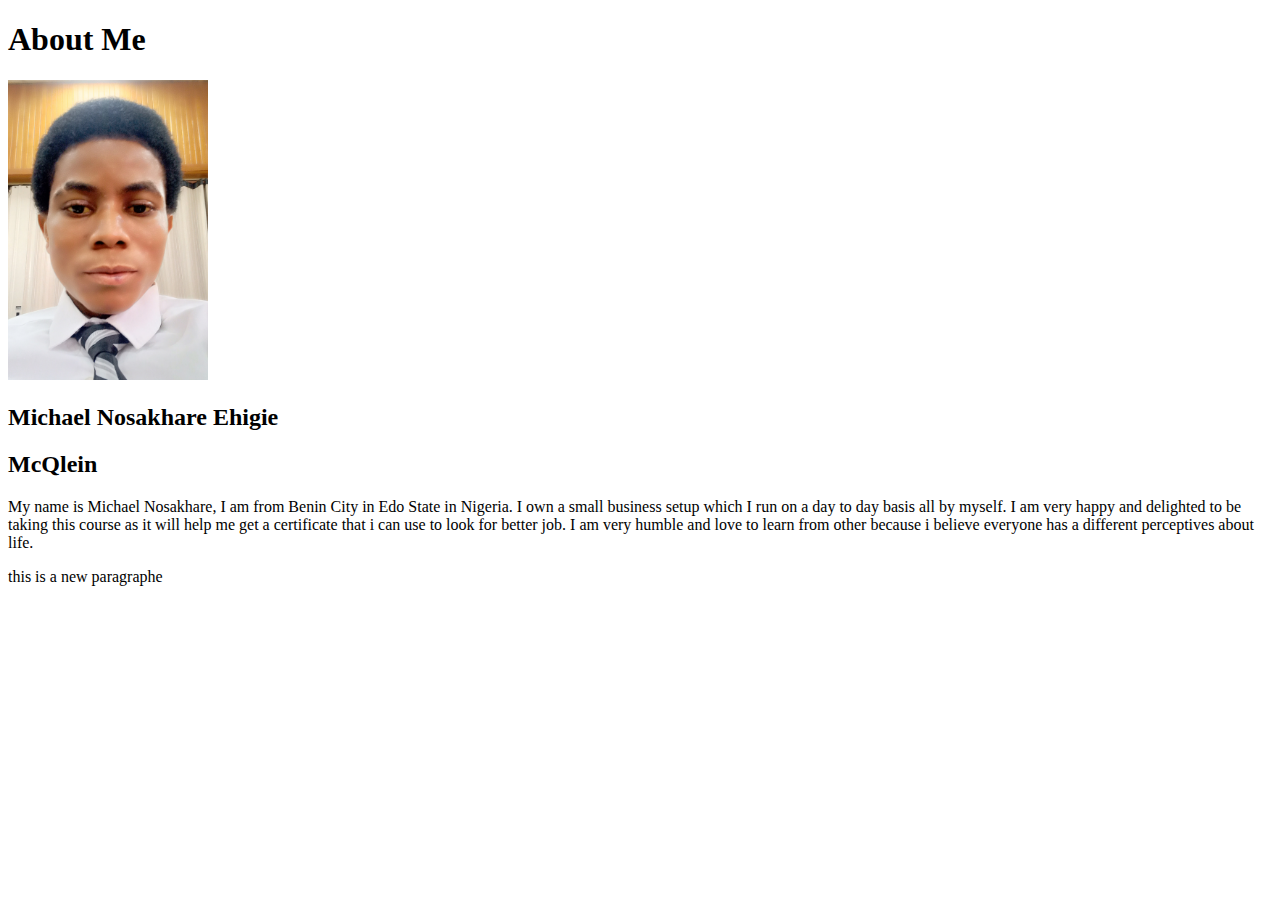
<file: aboutme/index.html>
<!DOCTYPE html>
<html lang="en">
  <head>
    <meta charset="UTF-8" />
    <meta http-equiv="X-UA-Compatible" content="IE-edge" />
    <meta name="viewport" content="width=device-width,initial-scale=1.0" />
    <title>All About Me</title>
  </head>
  <body>
    <h1>About Me</h1>
    <img
      alt="Image of me?"
      src="images\IMG_20221023_115538_316.jpg"
      width="200"
      height="300"
    />
    <h2>Michael Nosakhare Ehigie</h2>
    <h2>McQlein</h2>
    <p>
      My name is Michael Nosakhare, I am from Benin City in Edo State in
      Nigeria. I own a small business setup which I run on a day to day basis
      all by myself. I am very happy and delighted to be taking this course as
      it will help me get a certificate that i can use to look for better job. I
      am very humble and love to learn from other because i believe everyone has
      a different perceptives about life.
    </p>
    <p2> this is a new paragraphe</p2>
  </body>
</html>
</file>
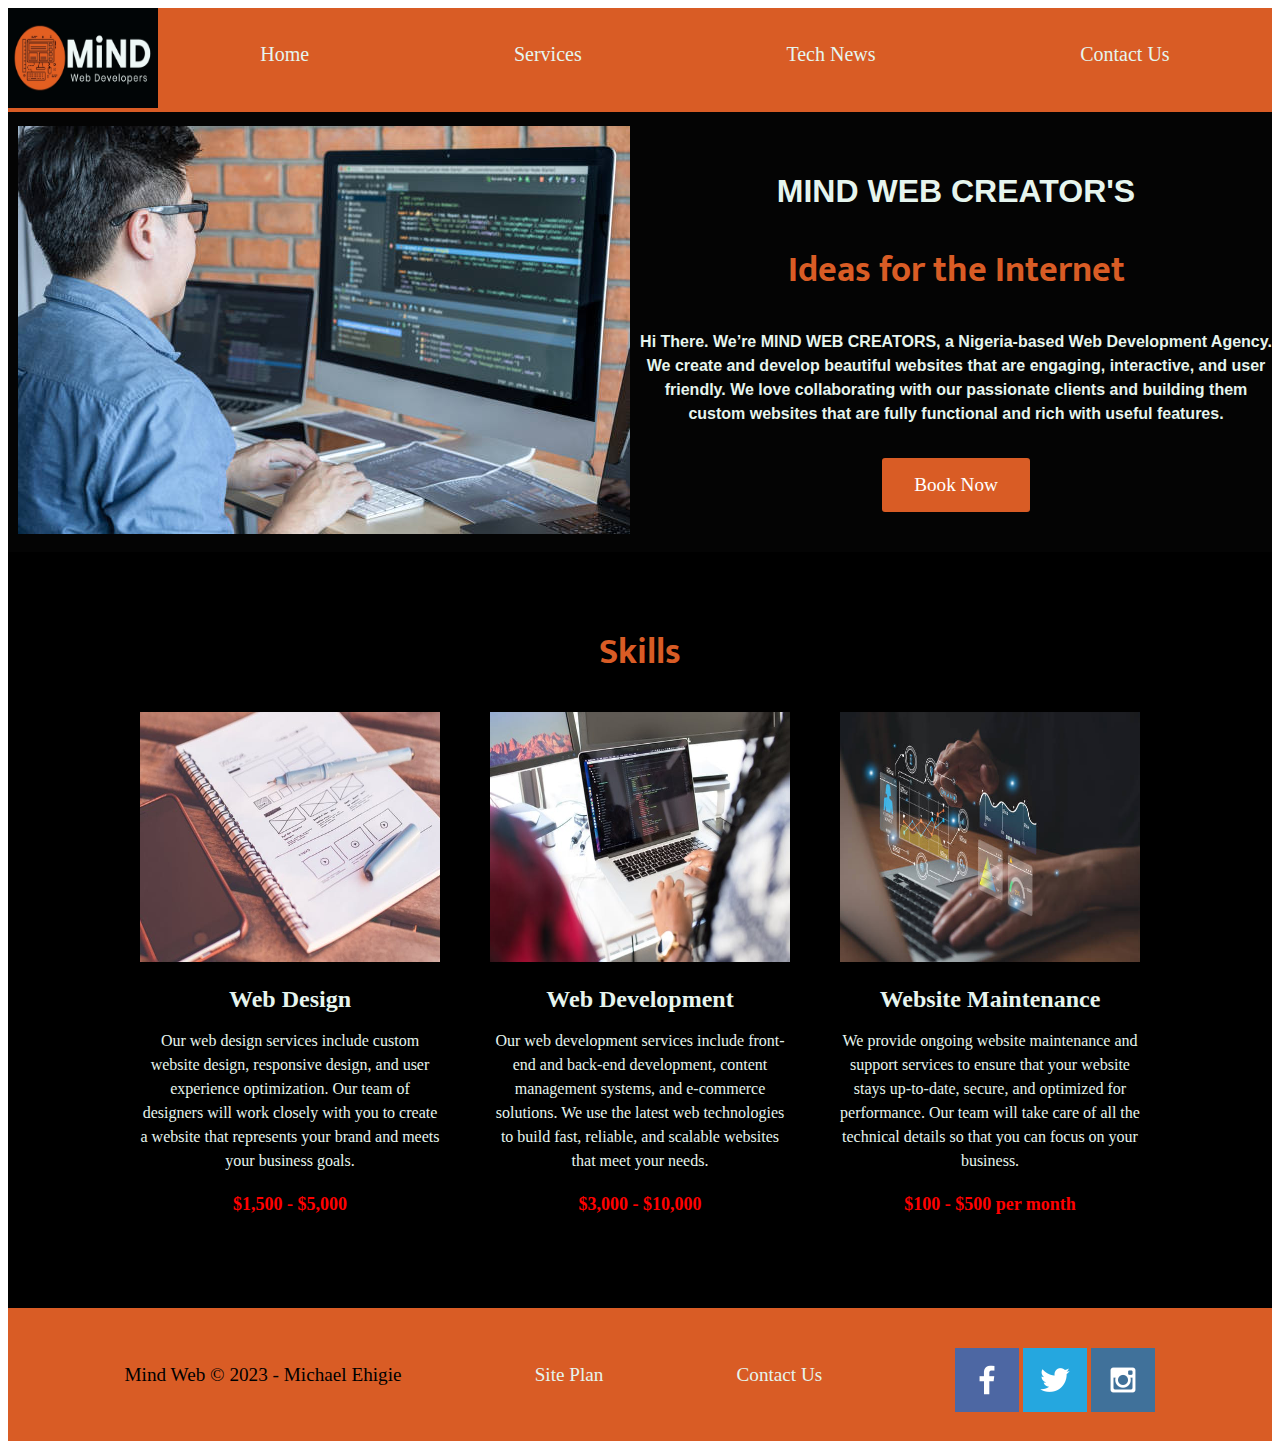
<file: mind_web_developer/index.html>
<!DOCTYPE html>
<html lang="en">
<head>
   <meta charset="UTF-8">
   <meta http-equiv="X-UA-Compatible" content="IE=edge">
   <meta name="viewport" content="width=device-width, initial-scale=1.0">
   <title>Mind Web Developer's</title>
   <link rel="stylesheet" href="styles/styles.css">
</head>
<body>
   <div id="content">
       <header>
           <a id="logo_link" href="index.html">
            <img class="logo" src="images/Screenshot_20230207-095218_1.jpg" alt="Mind Web Logo" >
           </a>
           <nav>
               <a href="index.html">Home</a>
               <a href="services.html">Services</a>
               <a href="tech_news.html">Tech News</a>
               <a href="contactus.html">Contact Us</a>
           </nav>
       </header>
       <div id="mind" class="container">
        <div id="mind-box">
            <img id="mind-img" src="images/istockphoto-1208789299-612x612.jpg" alt="A developer working on a website">
        </div>
        <section id="mind-msg">
            <h1 class="home-title">MIND WEB CREATOR'S</h1>
            <h2> Ideas for the Internet</h2>
            <h4>Hi There. We’re MIND WEB CREATORS, a Nigeria-based Web Development Agency. We create and develop beautiful websites that are engaging, interactive, and user friendly. We love collaborating with our passionate clients and building them custom websites that are fully functional and rich with useful features.</h4>
            <div class='button-box'>
                <a class='book' href="contactus.html">Book Now</a>
            </div>
        </section>
       </div>
    </div>
    <div>
       <main>
        <section>
            <h2>Skills</h2>
            <div class="services-wrapper">
              <div class="service">
                <img src="images/pexels-photo-196644.jpeg" alt="Service 1">
                <h3>Web Design</h3>
                <p>Our web design services include custom website design, responsive design, and user experience optimization. Our team of designers will work closely with you to create a website that represents your brand and meets your business goals.</p>
                <p class="price">$1,500 - $5,000</p>
              </div>
              <div class="service">
                <img src="images/pexels-photo-1181467.jpeg" alt="Service 2">
                <h3>Web Development</h3>
                <p>Our web development services include front-end and back-end development, content management systems, and e-commerce solutions. We use the latest web technologies to build fast, reliable, and scalable websites that meet your needs.</p>
                <p class="price">$3,000 - $10,000</p>
              </div>
              <div class="service">
                <img src="images/istockphoto-1464905907-612x612.jpg" alt="Service 3">
                <h3>Website Maintenance</h3>
                <p>We provide ongoing website maintenance and support services to ensure that your website stays up-to-date, secure, and optimized for performance. Our team will take care of all the technical details so that you can focus on your business.</p>
                <p class="price">$100 - $500 per month</p>
              </div>
            </div>
        </section>
    
       </main>
       <footer>
           <p>Mind Web &copy; 2023 - Michael Ehigie</p>
           <p><a href="site-plan.html">Site Plan</a></p>
           <p><a href="contactus.html">Contact Us</a></p>
           <div class="social">
               <a href="https://facebook.com" target="_blank">
                   <img src="images/facebook.png" alt="fb icon">
               </a>
               <a href="https://twitter.com" target="_blank">
                   <img src="images/twitter.png" alt="twitter icon">
               </a>
               <a href="https://instagram.com" target="_blank">
                   <img src="images/instagram.png" alt="instagram icon">
               </a>
           </div>
       </footer>
    </div>
</body>
</html>
</file>
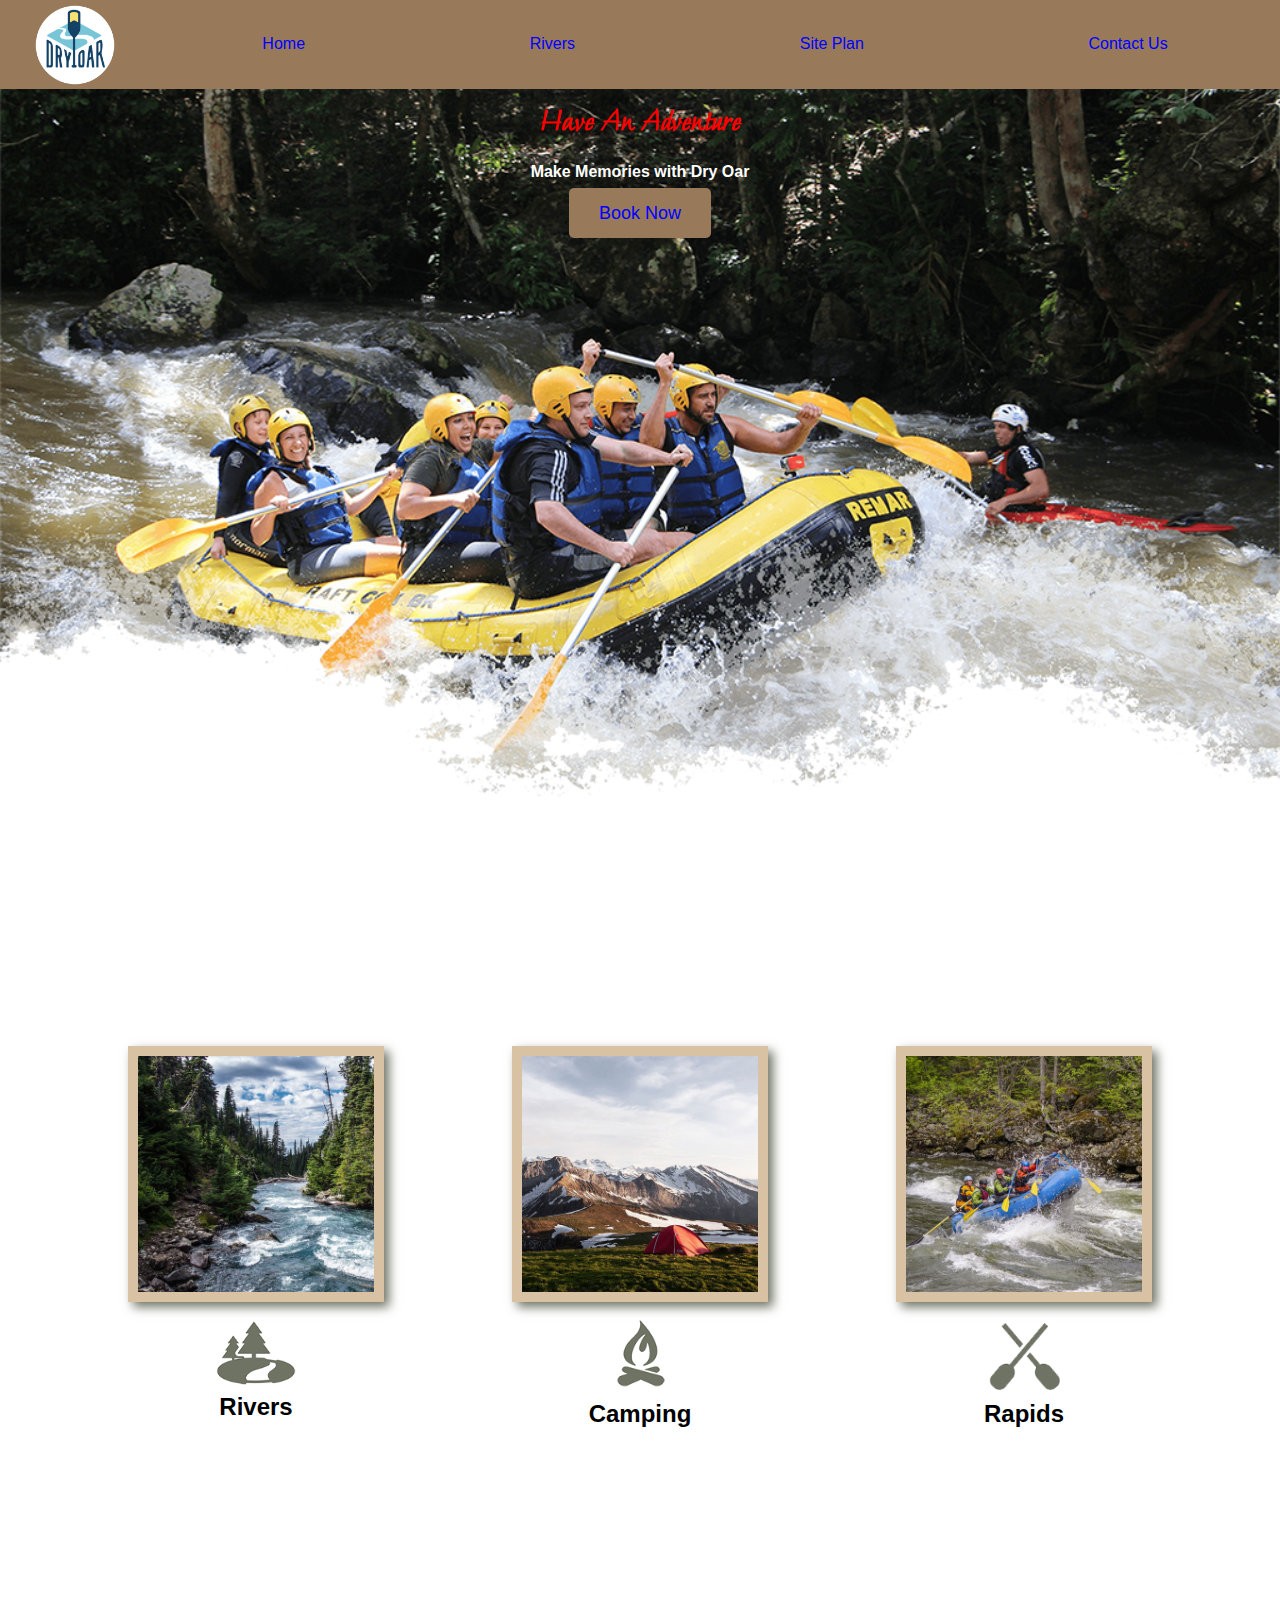
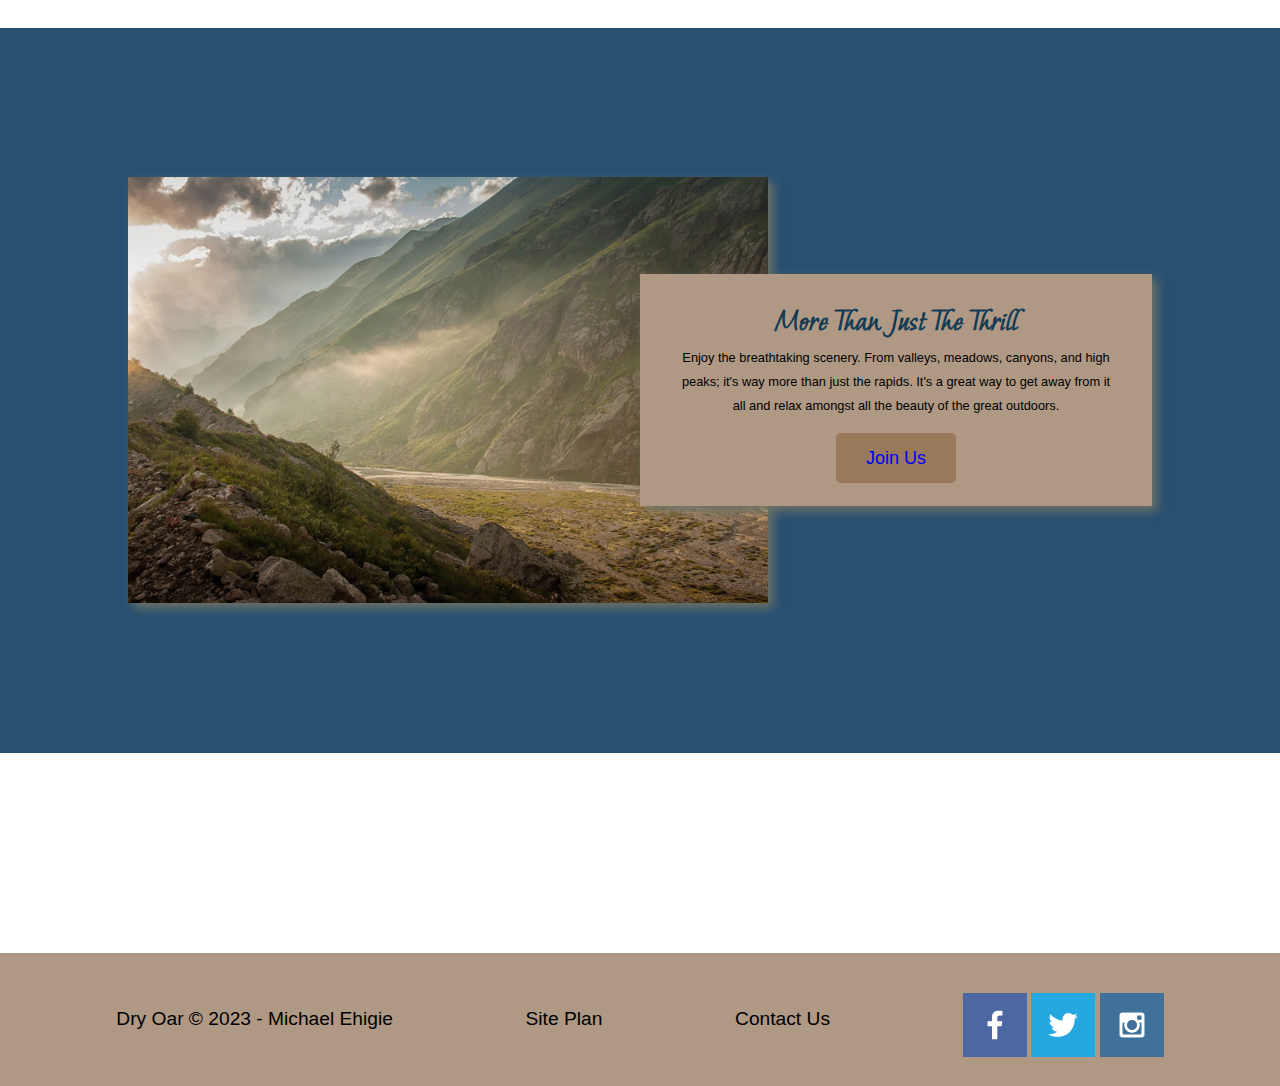
<file: wwr/index.html>
<!DOCTYPE html>
 <html lang="en">
 <head>
    <meta charset="UTF-8">
    <meta http-equiv="X-UA-Compatible" content="IE=edge">
    <meta name="viewport" content="width=device-width, initial-scale=1.0">
    <title>"Whitewater Rafting Vacations | Dry Oar Boating | Home"</title>
    <link rel="stylesheet" href="styles/style.css">
 </head>
 <body>
    <div id="content">
        <header>
            <a id="logo_link" href="index.html">
                <img class="logo" src="images/logo.png" alt="Dry Oar Logo">
            </a>
            <nav>
                <a href="index.html">Home</a>
                <a href="rivers.html">Rivers</a>
                <a href="site-plan-rafting.html">Site Plan</a>
                <a href="contactus.html">Contact Us</a>
            </nav>
        </header>
        <div id="hero">
            <div id="hero-box">
                <img id="hero-img" src="images/hero.png" alt="People enjoying white water rafting">
            </div>
            <section id="hero-msg">
                <h1 class="home-title">Have An Adventure</h1>
                <h4>Make Memories with Dry Oar </h4>
                <div class='button-box'>
                    <a class='book' href="contactus.html">Book Now</a>
                </div>
            </section>
        </div>
        <main class="home-grid">
            <section class="rivers-card">
                <img class="card-img" src="images/rivers.jpg" alt="river in forest">
                <img class="icon" src="images/river_icon.png" alt="river icon">
                <h2>Rivers</h2>
            </section>
            <section class="camping-card">
                <img class="card-img" src="images/camping.jpg" alt="tent in mountains">
                <img class="icon" src="images/fire_icon.png" alt="fire icon">
                <h2>Camping</h2>
            </section>
            <section class="rapids-card">
                <img class="card-img" src="images/rapids.jpg" alt="rafting boat">
                <img class="icon" src="images/oars.png" alt="oars icon">
                <h2>Rapids</h2>
            </section>
            <div id="background"></div>
            <img class="mountains" src="images/mountains.jpg" alt="Misty mountains">
            <section class="msg">
                <h2>More Than Just The Thrill</h2>
                <p>Enjoy the breathtaking scenery. From valleys, meadows, canyons, and high peaks; it's way more than just the rapids. It's a great way to get away from it all and relax amongst all the beauty of the great outdoors. </p>
                <a class='join' href="rivers.html">Join Us</a>
            </section>
        </main>
        <footer>
            <p>Dry Oar &copy; 2023 - Michael Ehigie</p>
            <p><a href="site-plan-rafting.html">Site Plan</a></p>
            <p><a href="contactus.html">Contact Us</a></p>
            <div class="social">
                <a href="https://facebook.com" target="_blank">
                    <img src="images/facebook.png" alt="fb icon">
                </a>
                <a href="https://twitter.com" target="_blank">
                    <img src="images/twitter.png" alt="twitter icon">
                </a>
                <a href="https://instagram.com" target="_blank">
                    <img src="images/instagram.png" alt="instagram icon">
                </a>
            </div>
        </footer>
    </div>
 </body>
 </html>
</file>
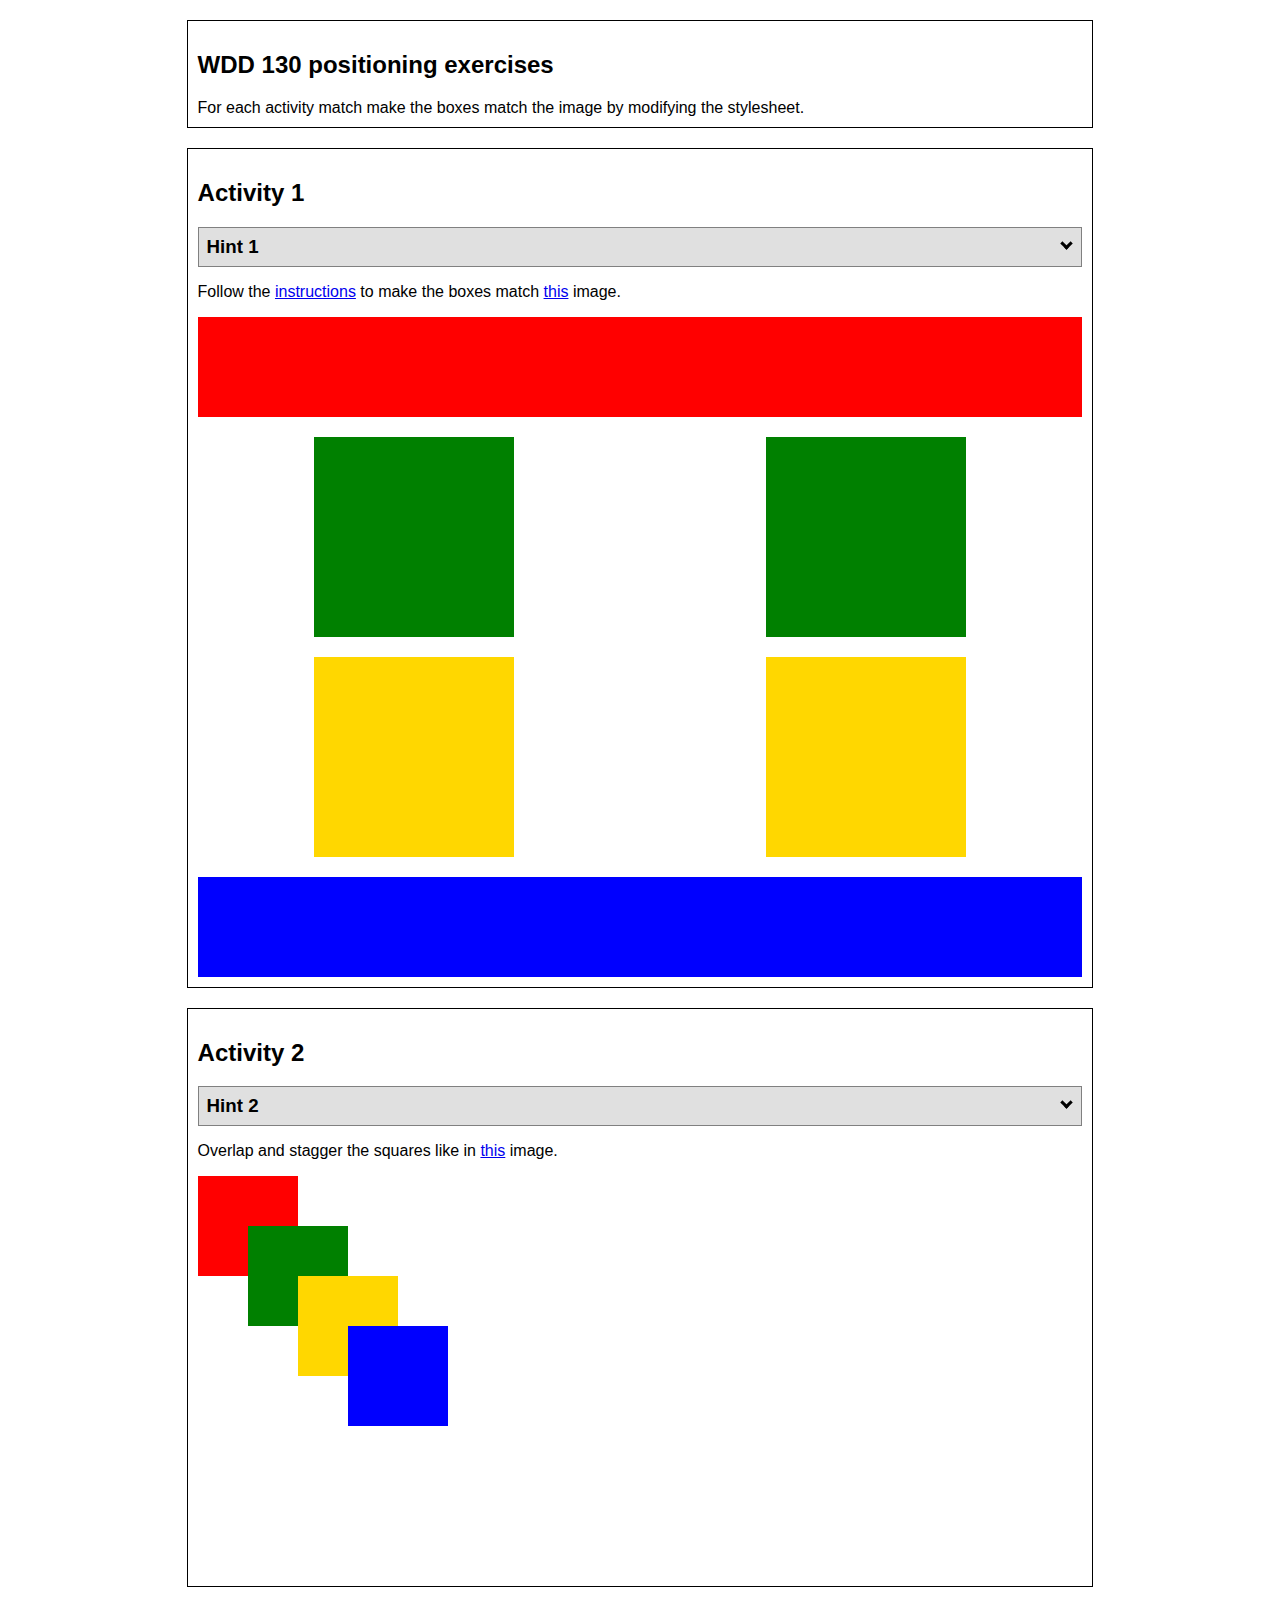
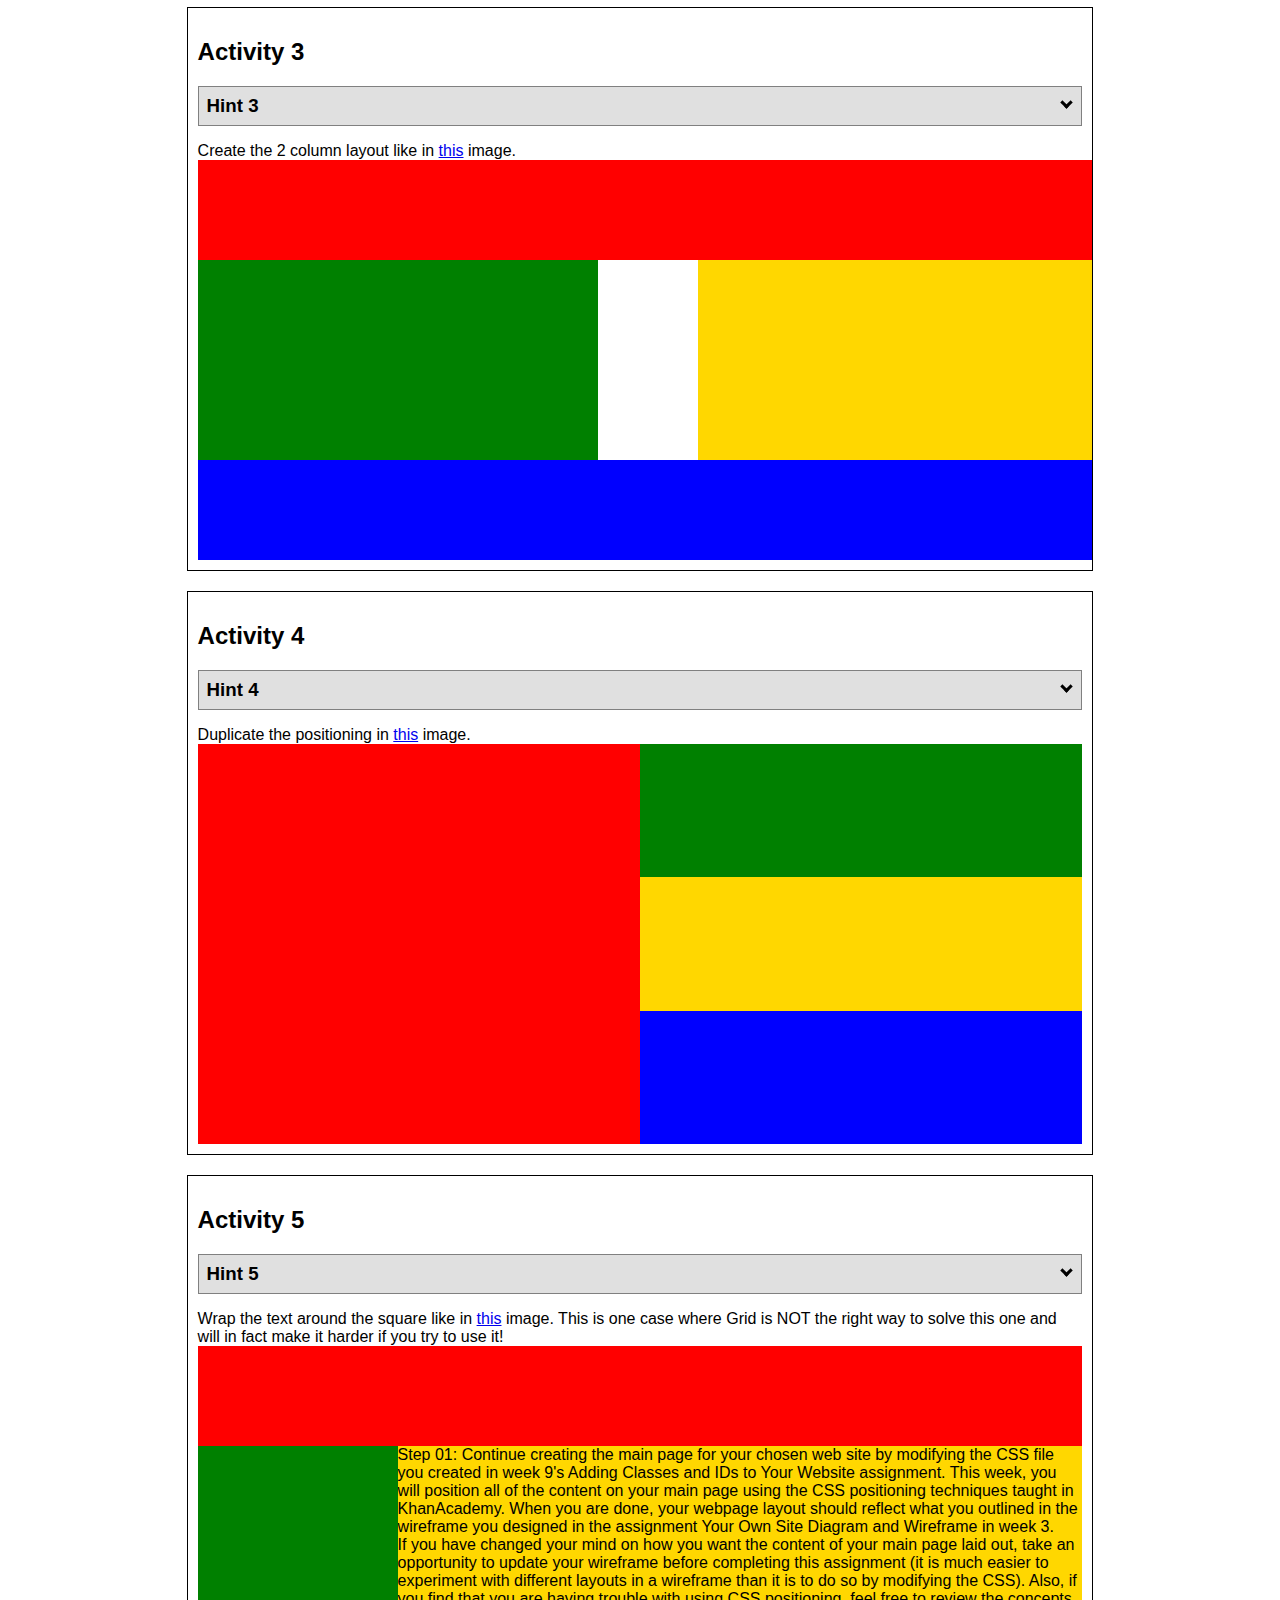
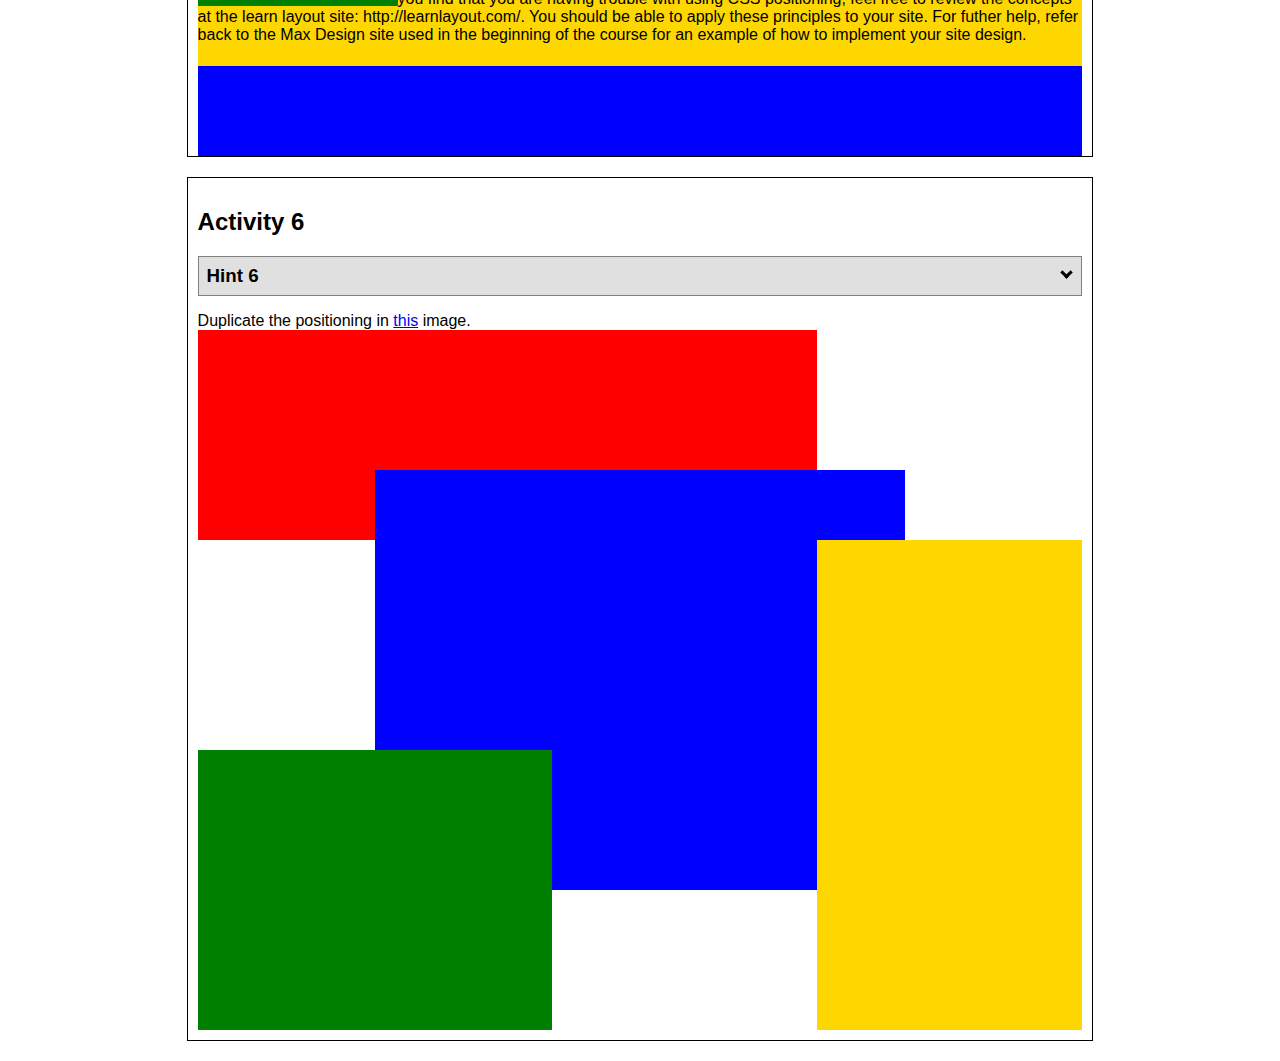
<file: positioning.html>
<!DOCTYPE html>
<html lang="en">
  <head>
    <!-- HTML - Name: positioning.html -->
    <title>Positioning Activity</title>
    <link rel="stylesheet" type="text/css" href="positionstyles.css" />
  </head>
  <body>
    <div class="activity">
      <h2>WDD 130 positioning exercises</h2>
      For each activity match make the boxes match the image by modifying the stylesheet.</div>
    <div class="activity">
      <h2>Activity 1</h2>
      <section class="hint"><input type="checkbox" ><i></i> <h3>Hint 1</h3><div><p>Check out the <a href="https://byui-wdd.github.io/wdd130/activities/w06-css-positioning.html" target="_blank">activity instructions</a> in Ilearn!</p></div></section>
      <p>Follow the <a href="https://byui-wdd.github.io/wdd130/activities/w06-css-positioning.html" target="_blank">instructions</a> to make the boxes match  <a href="https://byui-wdd.github.io/wdd130/images/example1.png" target="_blank">this</a> image.</p>
      <div class="content1" >
        <div class="red1" ></div>
        <div class="green1" ></div>
        <div class="green1" ></div>
        <div class="yellow1"></div>
        <div class="yellow1"></div>
        <div class="blue1"></div>
      </div>
    </div>
    <div class="activity">
      <h2>Activity 2</h2>
      <section class="hint"><input type="checkbox" > <h3>Hint 2</h3><i></i><div>
      <ul>
      <li>grid-template-columns: 50px 50px 50px 50px 50px </li></ul></div></section>
      <p>Overlap and stagger the squares like in <a href="https://byui-wdd.github.io/wdd130/images/example2.png" target="_blank">this</a> image.</p>
      <div class="content2" >
        <div class="red2" ></div>
        <div class="green2" ></div>
        <div class="yellow2"></div>
        <div class="blue2"></div>
      </div>
    </div>
    <div class="activity">
      <h2>Activity 3</h2>
      <section class="hint"><input type="checkbox" > <h3>Hint 3</h3><i></i><div><p>This one is going to be best solved with CSS Grid. Remember to make the boxes the right width first...then start moving them around. </p><h4>Properties used:</h4><ul><li>display:grid;</li><li>grid-template-columns:</li><li>grid-column-gap:</li>
        <li>grid-column:</li>  </ul></div></section>
      Create the 2 column layout like in <a href="https://byui-wdd.github.io/wdd130/images/example3.png" target="_blank">this</a>  image.
      <div class="content3" >
        <div class="red3" ></div>
        <div class="green3" ></div>
        <div class="yellow3"></div>
        <div class="blue3"></div>
      </div>
    </div>
    <div class="activity">
      <h2>Activity 4</h2>
      <section class="hint"><input type="checkbox" > <h3>Hint 4</h3><i></i><div><p>For the others we have been primarily concerned with width. For this one you will need to adjust height as well. </p><h4>Properties used:</h4><ul><li>display:grid;</li><li>grid-template-columns:</li><li>grid-row:</li></ul></div></section>
      Duplicate the positioning in <a href="https://byui-wdd.github.io/wdd130/images/example4.png" target="_blank">this</a> image. 
      <div class="content4" >
        <div class="red4" ></div>
        <div class="green4" ></div>
        <div class="yellow4"></div>
        <div class="blue4"></div>
      </div>
    </div>

    <div class="activity">
      <h2>Activity 5</h2>
      <section class="hint"><input type="checkbox" > <h3>Hint 5</h3><i></i><div><p>Grid is <strong>not</strong> the right way to do this.  In fact there is only one way to really do that...and that is with float. Remember that we float the thing we want the text to wrap around.  Also remember to start by making all the shapes the right size and shape.</p><h4>Properties used:</h4><ul><li>float: left;</li></ul></div></section>
      Wrap the text around the square like in <a href="https://byui-wdd.github.io/wdd130/images/example5.png" target="_blank">this</a> image. This is one case where Grid is NOT the right way to solve this one and will in fact make it harder if you try to use it!
      <div class="content5" >
        <div class="red5" ></div>
        <div class="green5" ></div>
        <div class="yellow5">Step 01: Continue creating the main page for your chosen web site by modifying the CSS file you created in week 9's Adding Classes and IDs to Your Website assignment. This week, you will position all of the content on your main page using the CSS positioning techniques taught in KhanAcademy. When you are done, your webpage layout should reflect what you outlined in the wireframe you designed in the assignment Your Own Site Diagram and Wireframe in week 3. <br />
          If you have changed your mind on how you want the content of your main page laid out, take an opportunity to update your wireframe before completing this assignment (it is much easier to experiment with different layouts in a wireframe than it is to do so by modifying the CSS). Also, if you find that you are having trouble with using CSS positioning, feel free to review the concepts at the learn layout site: http://learnlayout.com/. You should be able to apply these principles to your site. For futher help, refer back to the Max Design site used in the beginning of the course for an example of how to implement your site design.</div>
        <div class="blue5"></div>
      </div>
    </div>
    <div class="activity">
      <h2>Activity 6</h2>
      <section class="hint"><input type="checkbox" > <h3>Hint 6</h3><i></i><div><p>This one is all about visualizing the grid behind the layout. If you are having a hard time doing that first: all the sizes are even multiples of 100, and second here is another example with the lines drawn: <a href="https://byui-wdd.github.io/wdd130/images/example6-hint.png" target="_blank">example 6 with lines</a>. For this one you will find it easiest if you use px for the column width. You can also use <kbd>z-index</kbd> to control the element layering.    </p><h4>Properties used:</h4><ul><li>display:grid;</li><li>grid-template-columns:</li><li>grid-column:</li><li>grid-row:</li><li><a href="https://www.w3schools.com/cssref/pr_pos_z-index.asp" target="_blank">z-index:</a></li></ul></div></section>
      Duplicate the positioning in <a href="https://byui-wdd.github.io/wdd130/images/example6.png" target="_blank">this</a> image.
      <div class="content6" >
        <div class="red6" ></div>
        <div class="green6" ></div>
        <div class="yellow6"></div>
        <div class="blue6"></div>
      </div>
    </div>
  </body>
</html>
</file>
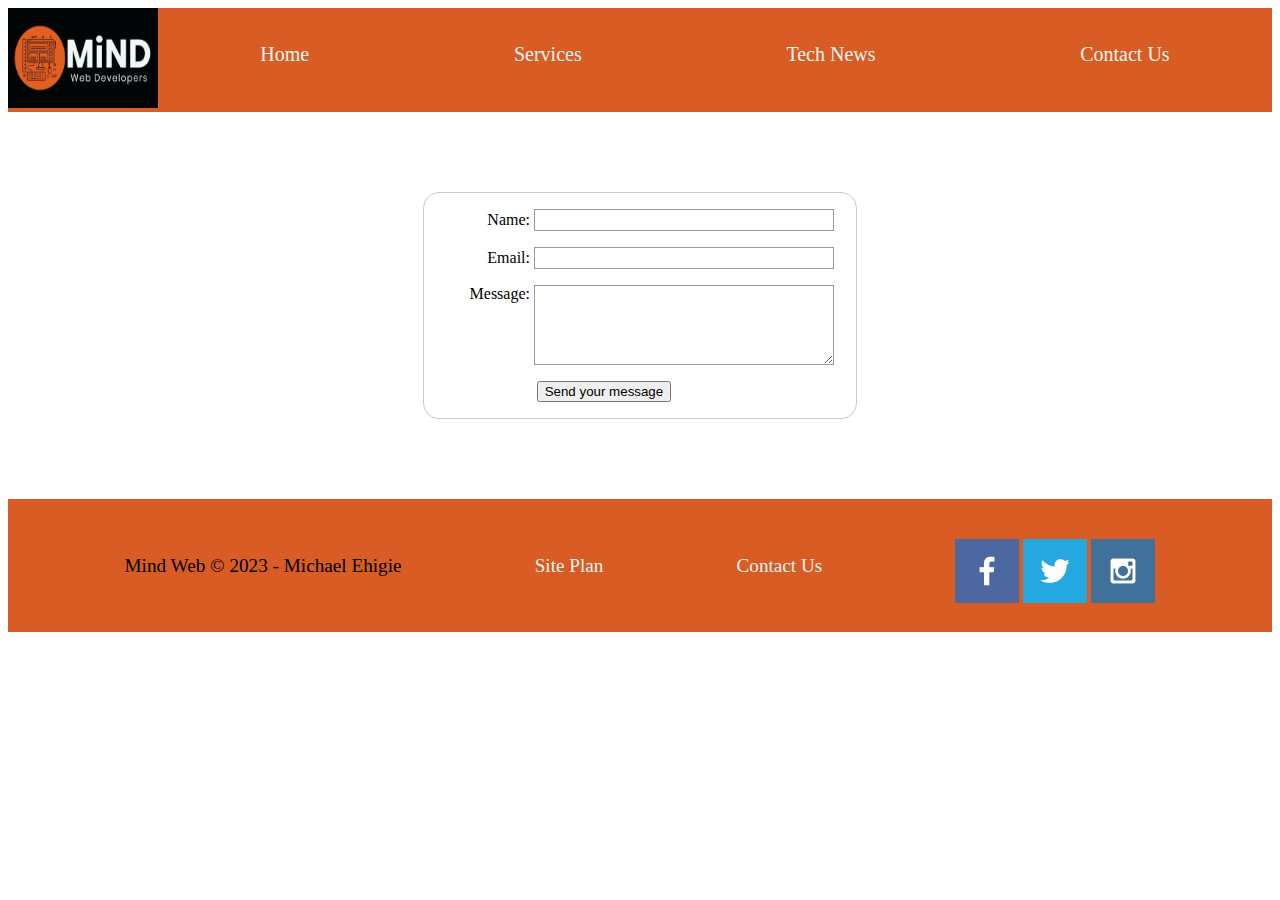
<file: mind_web_developer/contactus.html>
<!DOCTYPE html>
<html lang="en">
<head>
   <meta charset="UTF-8">
   <meta http-equiv="X-UA-Compatible" content="IE=edge">
   <meta name="viewport" content="width=device-width, initial-scale=1.0">
   <title>Mind Web Developer's</title>
   <link rel="stylesheet" href="styles/contactus.css">
</head>
<body>
   <div id="content">
       <header>
           <a id="logo_link" href="index.html">
            <img class="logo" src="images/Screenshot_20230207-095218_1.jpg" alt="Mind Web Logo" >
           </a>
           <nav>
               <a href="index.html">Home</a>
               <a href="services.html">Services</a>
               <a href="tech_news.html">Tech News</a>
               <a href="contactus.html">Contact Us</a>
           </nav>
       </header>
    </div>
    <div>
       <main>
        <div id="feedback"></div>
        <form action="/my-handling-form-page" method="post">
            <ul>
              <li>
                <label for="name">Name:</label>
                <input type="text" id="name" name="user_name" />
              </li>
              <li>
                <label for="mail">Email:</label>
                <input type="email" id="mail" name="user_email" />
              </li>
              <li>
                <label for="msg">Message:</label>
                <textarea id="msg" name="user_message"></textarea>
              </li>
              <li class="button">
                <button type="submit">Send your message</button>
              </li>
            </ul>
            
        </form>
        
    
       </main>
       <footer>
           <p>Mind Web &copy; 2023 - Michael Ehigie</p>
           <p><a href="site-plan.html">Site Plan</a></p>
           <p><a href="contactus.html">Contact Us</a></p>
           <div class="social">
               <a href="https://facebook.com" target="_blank">
                   <img src="images/facebook.png" alt="fb icon">
               </a>
               <a href="https://twitter.com" target="_blank">
                   <img src="images/twitter.png" alt="twitter icon">
               </a>
               <a href="https://instagram.com" target="_blank">
                   <img src="images/instagram.png" alt="instagram icon">
               </a>
           </div>
       </footer>
    </div>
    <script>
        // get the feedback div element so we can do something with it.
        const feedbackElement = document.getElementById('feedback');
        // get the form so we can read what was entered in it.
        const formElement = document.forms[0];
        // add a 'listener' to wait for a submission of our form. When that happens run the code below.
        formElement.addEventListener('submit', function(e) {
            // stop the form from doing the default action.
            e.preventDefault();
            // set the contents of our feedback element to a message letting the user know the form was submitted successfully. Notice that we pull the name that was entered in the form to personalize the message!
            feedbackElement.innerHTML = 'Hello '+ formElement.user_name.value +'! Thank you for your message. We will get back with you as soon as possible!';
            // make the feedback element visible.
            feedbackElement.style.display = "block";
            // add a class to move everything down so our message doesn't cover it.
            document.body.classList.toggle('moveDown');
        });
    </script>

</body>
</html>
</file>
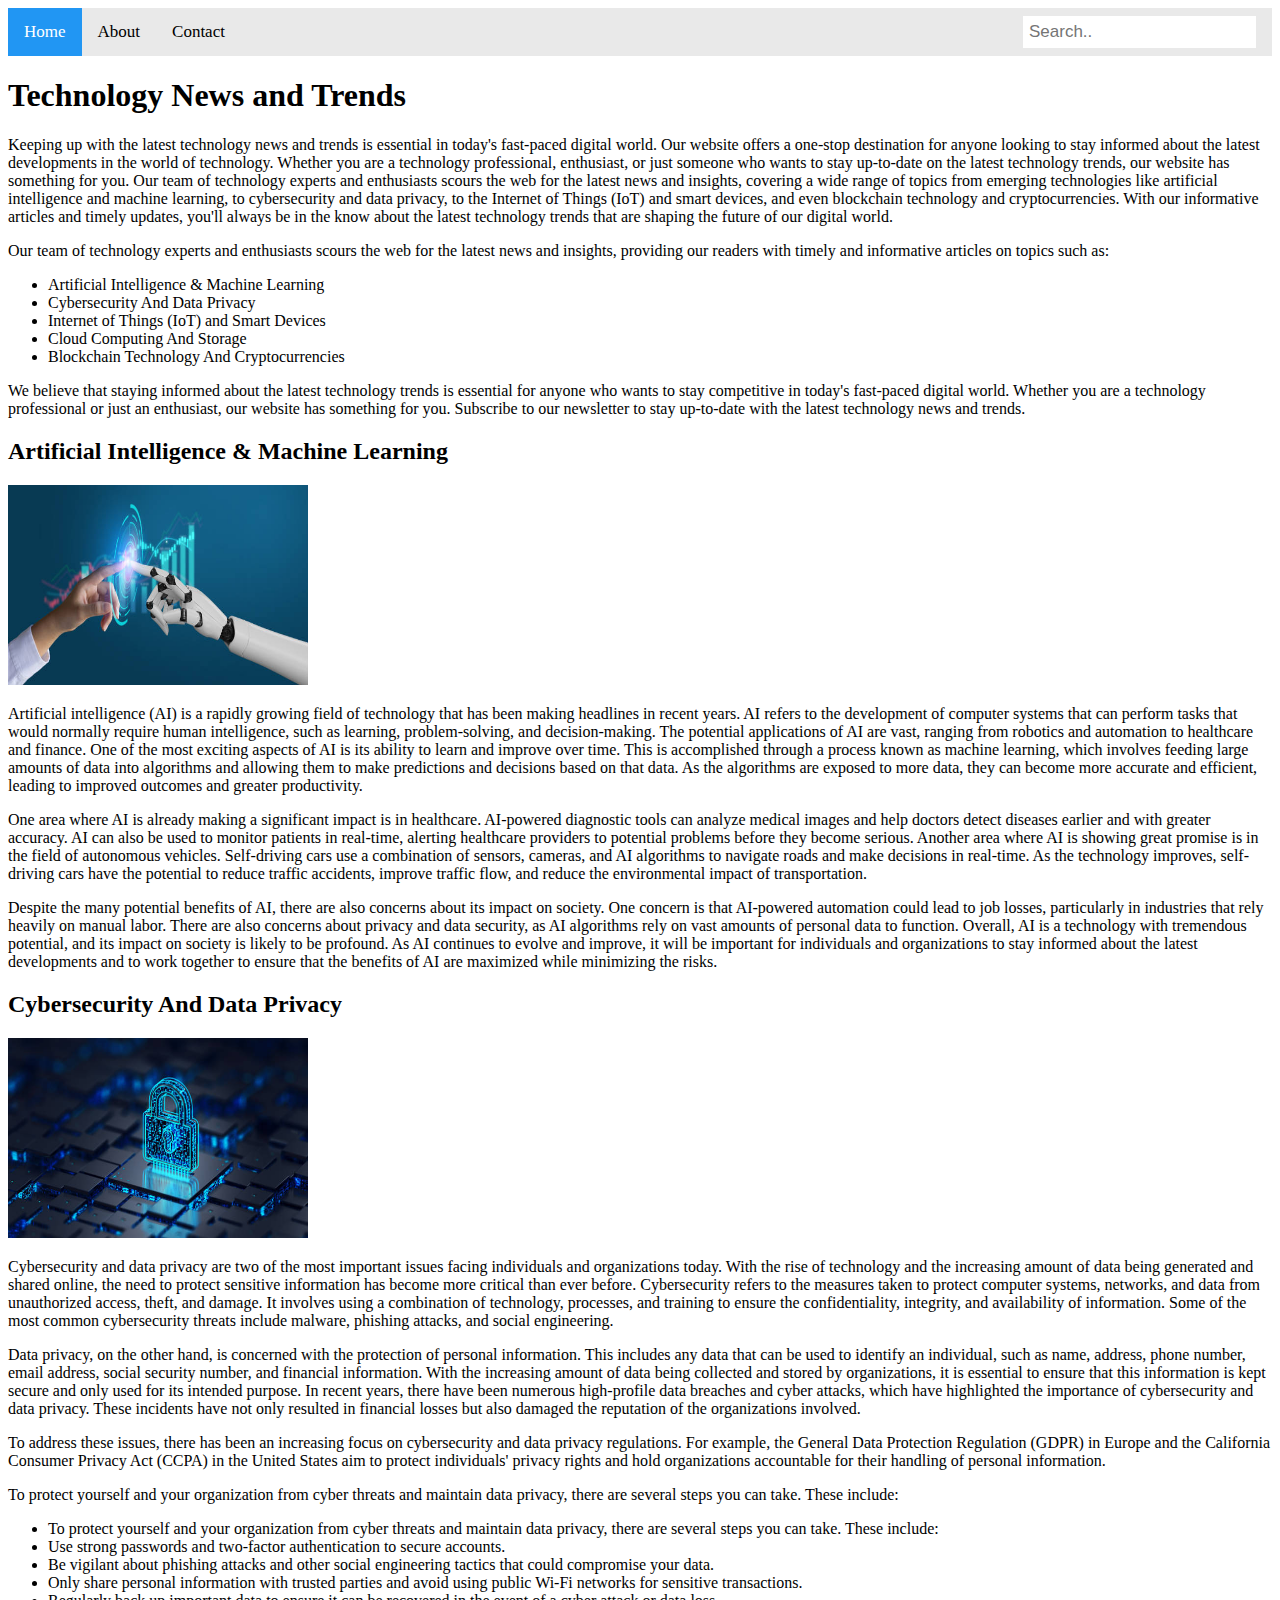
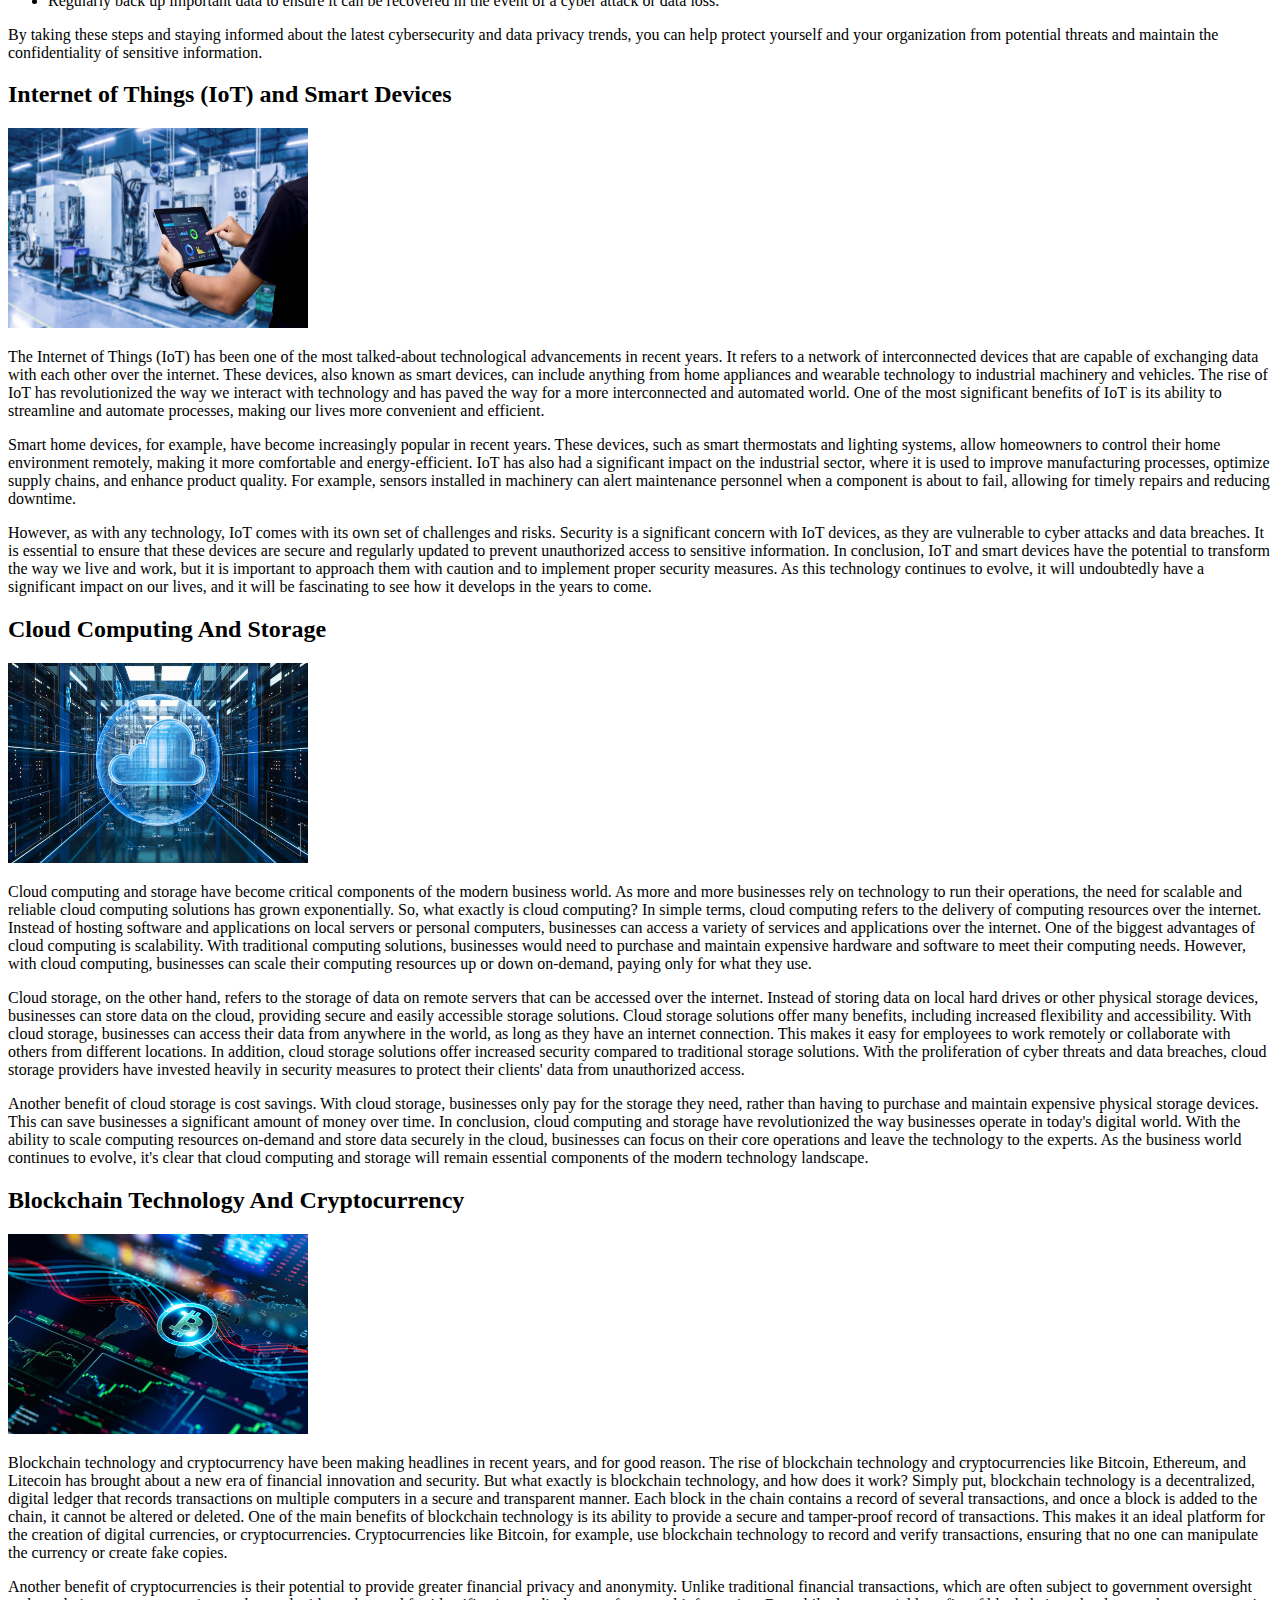
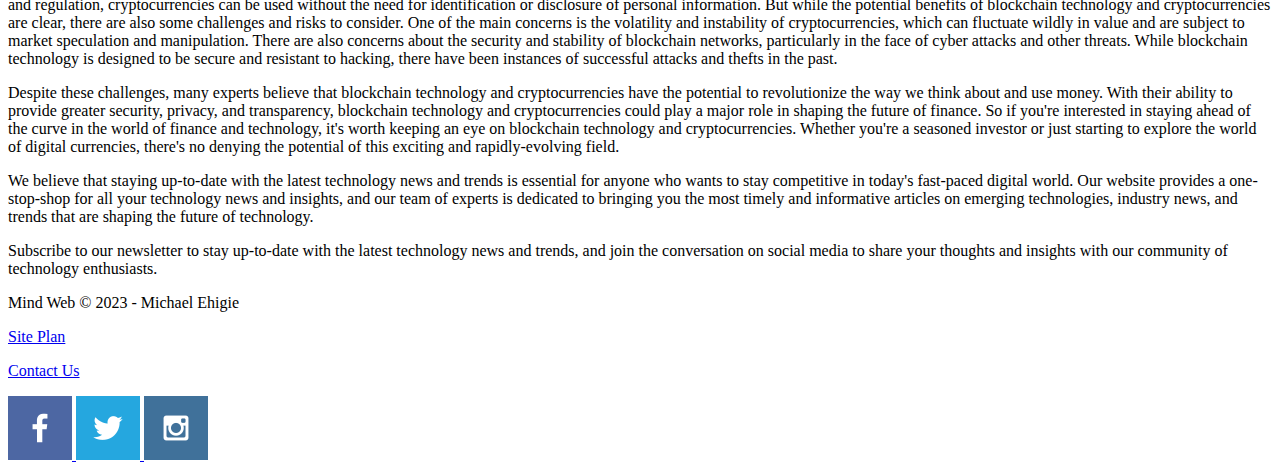
<file: mind_web_developer/log.html>
<!DOCTYPE html>
<html lang="en">
<head>
   <meta charset="UTF-8">
   <meta http-equiv="X-UA-Compatible" content="IE=edge">
   <meta name="viewport" content="width=device-width, initial-scale=1.0">
   <title>Mind Web Developer's</title>
   <link rel="stylesheet" href="styles/log.css">
</head>
<body>
   <div id="content">
    <div class="topnav">
        <a class="active" href="#home">Home</a>
        <a href="#about">About</a>
        <a href="#contact">Contact</a>
        <input type="text" placeholder="Search..">
      </div>
       <main>
        <h1>Technology News and Trends</h1>
        <p>Keeping up with the latest technology news and trends is essential in today's fast-paced digital world. Our website offers a one-stop destination for anyone looking to stay informed about the latest developments in the world of technology. Whether you are a technology professional, enthusiast, or just someone who wants to stay up-to-date on the latest technology trends, our website has something for you. Our team of technology experts and enthusiasts scours the web for the latest news and insights, covering a wide range of topics from emerging technologies like artificial intelligence and machine learning, to cybersecurity and data privacy, to the Internet of Things (IoT) and smart devices, and even blockchain technology and cryptocurrencies. With our informative articles and timely updates, you'll always be in the know about the latest technology trends that are shaping the future of our digital world.</p>
        <p>Our team of technology experts and enthusiasts scours the web for the latest news and insights, providing our readers with timely and informative articles on topics such as:</p>
        <ul>
          <li>Artificial Intelligence & Machine Learning</li>
          <li>Cybersecurity And Data Privacy</li>
          <li>Internet of Things (IoT) and Smart Devices</li>
          <li>Cloud Computing And Storage</li>
          <li>Blockchain Technology And Cryptocurrencies</li>
        </ul>
        <p>We believe that staying informed about the latest technology trends is essential for anyone who wants to stay competitive in today's fast-paced digital world. Whether you are a technology professional or just an enthusiast, our website has something for you. Subscribe to our newsletter to stay up-to-date with the latest technology news and trends.</p>
        <section>
            <h2>Artificial Intelligence & Machine Learning</h2>
            <img src="images/AI_image.jpg" alt="Artificial Intelligence" width="300" height="200">
            <p>Artificial intelligence (AI) is a rapidly growing field of technology that has been making headlines in recent years. AI refers to the development of computer systems that can perform tasks that would normally require human intelligence, such as learning, problem-solving, and decision-making. The potential applications of AI are vast, ranging from robotics and automation to healthcare and finance. One of the most exciting aspects of AI is its ability to learn and improve over time. This is accomplished through a process known as machine learning, which involves feeding large amounts of data into algorithms and allowing them to make predictions and decisions based on that data. As the algorithms are exposed to more data, they can become more accurate and efficient, leading to improved outcomes and greater productivity.</p>               
            <p>One area where AI is already making a significant impact is in healthcare. AI-powered diagnostic tools can analyze medical images and help doctors detect diseases earlier and with greater accuracy. AI can also be used to monitor patients in real-time, alerting healthcare providers to potential problems before they become serious. Another area where AI is showing great promise is in the field of autonomous vehicles. Self-driving cars use a combination of sensors, cameras, and AI algorithms to navigate roads and make decisions in real-time. As the technology improves, self-driving cars have the potential to reduce traffic accidents, improve traffic flow, and reduce the environmental impact of transportation.</p>
            <p>Despite the many potential benefits of AI, there are also concerns about its impact on society. One concern is that AI-powered automation could lead to job losses, particularly in industries that rely heavily on manual labor. There are also concerns about privacy and data security, as AI algorithms rely on vast amounts of personal data to function. Overall, AI is a technology with tremendous potential, and its impact on society is likely to be profound. As AI continues to evolve and improve, it will be important for individuals and organizations to stay informed about the latest developments and to work together to ensure that the benefits of AI are maximized while minimizing the risks.</p>   
        </section>
        <section>
            <h2>Cybersecurity And Data Privacy</h2>
            <img src="images/cybersecurity.jpg" alt="Cybersecurity And Data Privacy" width="300" height="200">
            <p>Cybersecurity and data privacy are two of the most important issues facing individuals and organizations today. With the rise of technology and the increasing amount of data being generated and shared online, the need to protect sensitive information has become more critical than ever before. Cybersecurity refers to the measures taken to protect computer systems, networks, and data from unauthorized access, theft, and damage. It involves using a combination of technology, processes, and training to ensure the confidentiality, integrity, and availability of information. Some of the most common cybersecurity threats include malware, phishing attacks, and social engineering.</p>   
            <p>Data privacy, on the other hand, is concerned with the protection of personal information. This includes any data that can be used to identify an individual, such as name, address, phone number, email address, social security number, and financial information. With the increasing amount of data being collected and stored by organizations, it is essential to ensure that this information is kept secure and only used for its intended purpose. In recent years, there have been numerous high-profile data breaches and cyber attacks, which have highlighted the importance of cybersecurity and data privacy. These incidents have not only resulted in financial losses but also damaged the reputation of the organizations involved.</p>   
            <p>To address these issues, there has been an increasing focus on cybersecurity and data privacy regulations. For example, the General Data Protection Regulation (GDPR) in Europe and the California Consumer Privacy Act (CCPA) in the United States aim to protect individuals' privacy rights and hold organizations accountable for their handling of personal information.</p>
            <p>To protect yourself and your organization from cyber threats and maintain data privacy, there are several steps you can take. These include:</p>
                <ul>
                    <li>To protect yourself and your organization from cyber threats and maintain data privacy, there are several steps you can take. These include:</li>
                    <li>Use strong passwords and two-factor authentication to secure accounts.</li>
                    <li>Be vigilant about phishing attacks and other social engineering tactics that could compromise your data.</li>
                    <li>Only share personal information with trusted parties and avoid using public Wi-Fi networks for sensitive transactions.</li>
                    <li>Regularly back up important data to ensure it can be recovered in the event of a cyber attack or data loss.</li>
                </ul> 
            <p>By taking these steps and staying informed about the latest cybersecurity and data privacy trends, you can help protect yourself and your organization from potential threats and maintain the confidentiality of sensitive information.</p>
        </section>
        <section>
            <h2>Internet of Things (IoT) and Smart Devices</h2>
            <img src="images/iot.jpg" alt="Internet of Things" width="300" height="200">
            <p>The Internet of Things (IoT) has been one of the most talked-about technological advancements in recent years. It refers to a network of interconnected devices that are capable of exchanging data with each other over the internet. These devices, also known as smart devices, can include anything from home appliances and wearable technology to industrial machinery and vehicles. The rise of IoT has revolutionized the way we interact with technology and has paved the way for a more interconnected and automated world. One of the most significant benefits of IoT is its ability to streamline and automate processes, making our lives more convenient and efficient.</p>                
            <p>Smart home devices, for example, have become increasingly popular in recent years. These devices, such as smart thermostats and lighting systems, allow homeowners to control their home environment remotely, making it more comfortable and energy-efficient. IoT has also had a significant impact on the industrial sector, where it is used to improve manufacturing processes, optimize supply chains, and enhance product quality. For example, sensors installed in machinery can alert maintenance personnel when a component is about to fail, allowing for timely repairs and reducing downtime.</p>
            <p>However, as with any technology, IoT comes with its own set of challenges and risks. Security is a significant concern with IoT devices, as they are vulnerable to cyber attacks and data breaches. It is essential to ensure that these devices are secure and regularly updated to prevent unauthorized access to sensitive information. In conclusion, IoT and smart devices have the potential to transform the way we live and work, but it is important to approach them with caution and to implement proper security measures. As this technology continues to evolve, it will undoubtedly have a significant impact on our lives, and it will be fascinating to see how it develops in the years to come.</p>
        </section>
        <section>
            <h2>Cloud Computing And Storage</h2>
            <img src="images/cloud_computing.jpg" alt="Cloud Computing And Storage" width="300" height="200">
            <p>Cloud computing and storage have become critical components of the modern business world. As more and more businesses rely on technology to run their operations, the need for scalable and reliable cloud computing solutions has grown exponentially. So, what exactly is cloud computing? In simple terms, cloud computing refers to the delivery of computing resources over the internet. Instead of hosting software and applications on local servers or personal computers, businesses can access a variety of services and applications over the internet. One of the biggest advantages of cloud computing is scalability. With traditional computing solutions, businesses would need to purchase and maintain expensive hardware and software to meet their computing needs. However, with cloud computing, businesses can scale their computing resources up or down on-demand, paying only for what they use.</p>
            <p>Cloud storage, on the other hand, refers to the storage of data on remote servers that can be accessed over the internet. Instead of storing data on local hard drives or other physical storage devices, businesses can store data on the cloud, providing secure and easily accessible storage solutions. Cloud storage solutions offer many benefits, including increased flexibility and accessibility. With cloud storage, businesses can access their data from anywhere in the world, as long as they have an internet connection. This makes it easy for employees to work remotely or collaborate with others from different locations. In addition, cloud storage solutions offer increased security compared to traditional storage solutions. With the proliferation of cyber threats and data breaches, cloud storage providers have invested heavily in security measures to protect their clients' data from unauthorized access.</p>
            <p>Another benefit of cloud storage is cost savings. With cloud storage, businesses only pay for the storage they need, rather than having to purchase and maintain expensive physical storage devices. This can save businesses a significant amount of money over time.

                In conclusion, cloud computing and storage have revolutionized the way businesses operate in today's digital world. With the ability to scale computing resources on-demand and store data securely in the cloud, businesses can focus on their core operations and leave the technology to the experts. As the business world continues to evolve, it's clear that cloud computing and storage will remain essential components of the modern technology landscape.</p>

                
        </section>
        <section>
            <h2>Blockchain Technology And Cryptocurrency</h2>
            <img src="images/blockchain.jpg" alt="Blockchain Technology" width="300" height="200">
            <p>Blockchain technology and cryptocurrency have been making headlines in recent years, and for good reason. The rise of blockchain technology and cryptocurrencies like Bitcoin, Ethereum, and Litecoin has brought about a new era of financial innovation and security. But what exactly is blockchain technology, and how does it work? Simply put, blockchain technology is a decentralized, digital ledger that records transactions on multiple computers in a secure and transparent manner. Each block in the chain contains a record of several transactions, and once a block is added to the chain, it cannot be altered or deleted. One of the main benefits of blockchain technology is its ability to provide a secure and tamper-proof record of transactions. This makes it an ideal platform for the creation of digital currencies, or cryptocurrencies. Cryptocurrencies like Bitcoin, for example, use blockchain technology to record and verify transactions, ensuring that no one can manipulate the currency or create fake copies.</p>
            <p>Another benefit of cryptocurrencies is their potential to provide greater financial privacy and anonymity. Unlike traditional financial transactions, which are often subject to government oversight and regulation, cryptocurrencies can be used without the need for identification or disclosure of personal information. But while the potential benefits of blockchain technology and cryptocurrencies are clear, there are also some challenges and risks to consider. One of the main concerns is the volatility and instability of cryptocurrencies, which can fluctuate wildly in value and are subject to market speculation and manipulation. There are also concerns about the security and stability of blockchain networks, particularly in the face of cyber attacks and other threats. While blockchain technology is designed to be secure and resistant to hacking, there have been instances of successful attacks and thefts in the past.</p>
            <p>Despite these challenges, many experts believe that blockchain technology and cryptocurrencies have the potential to revolutionize the way we think about and use money. With their ability to provide greater security, privacy, and transparency, blockchain technology and cryptocurrencies could play a major role in shaping the future of finance. So if you're interested in staying ahead of the curve in the world of finance and technology, it's worth keeping an eye on blockchain technology and cryptocurrencies. Whether you're a seasoned investor or just starting to explore the world of digital currencies, there's no denying the potential of this exciting and rapidly-evolving field.</p>
        </section>
        <section>
        <p>We believe that staying up-to-date with the latest technology news and trends is essential for anyone who wants to stay competitive in today's fast-paced digital world. Our website provides a one-stop-shop for all your technology news and insights, and our team of experts is dedicated to bringing you the most timely and informative articles on emerging technologies, industry news, and trends that are shaping the future of technology.</p>
        <p>Subscribe to our newsletter to stay up-to-date with the latest technology news and trends, and join the conversation on social media to share your thoughts and insights with our community of technology enthusiasts.</p>
        </section>      
    </main>
       <footer>
           <p>Mind Web &copy; 2023 - Michael Ehigie</p>
           <p><a href="site-plan.html">Site Plan</a></p>
           <p><a href="contactus.html">Contact Us</a></p>
           <div class="social">
               <a href="https://facebook.com" target="_blank">
                   <img src="images/facebook.png" alt="fb icon">
               </a>
               <a href="https://twitter.com" target="_blank">
                   <img src="images/twitter.png" alt="twitter icon">
               </a>
               <a href="https://instagram.com" target="_blank">
                   <img src="images/instagram.png" alt="instagram icon">
               </a>
           </div>
       </footer>
   </div>
   
</body>
</html>
</file>
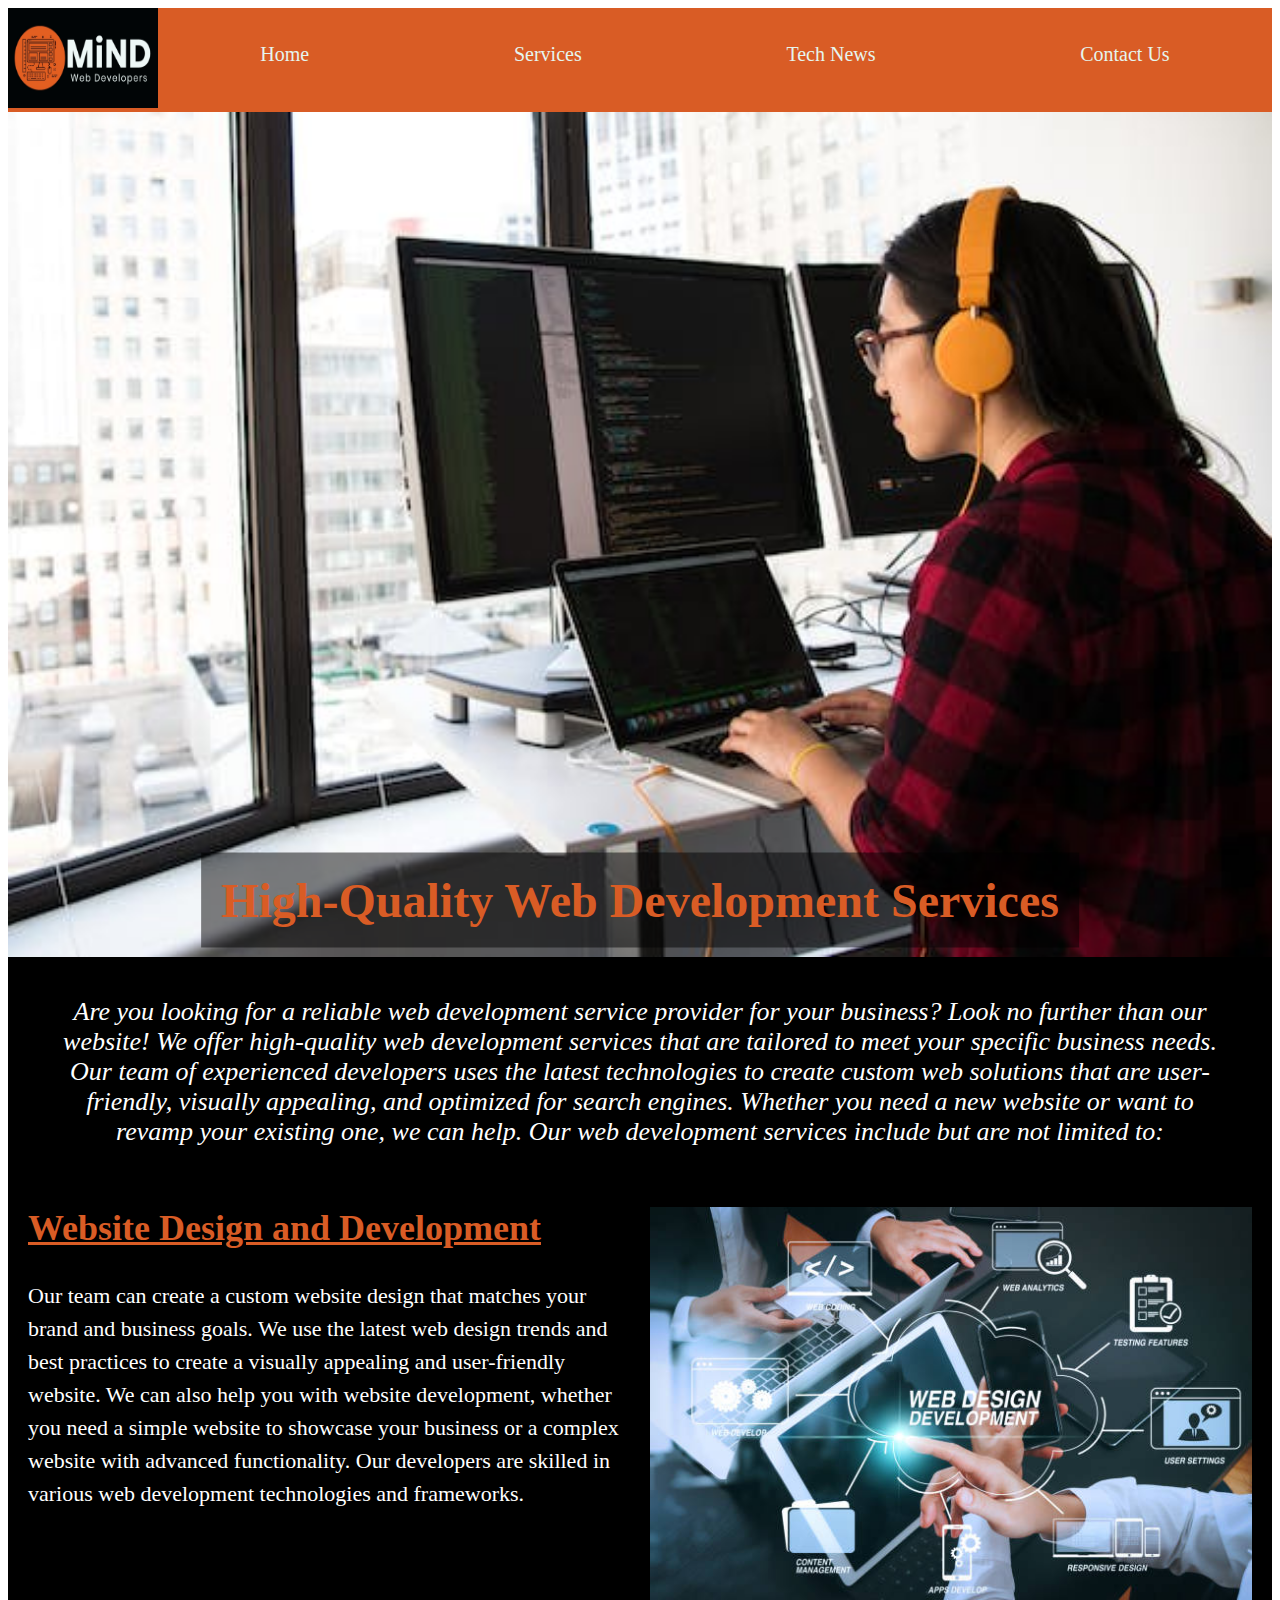
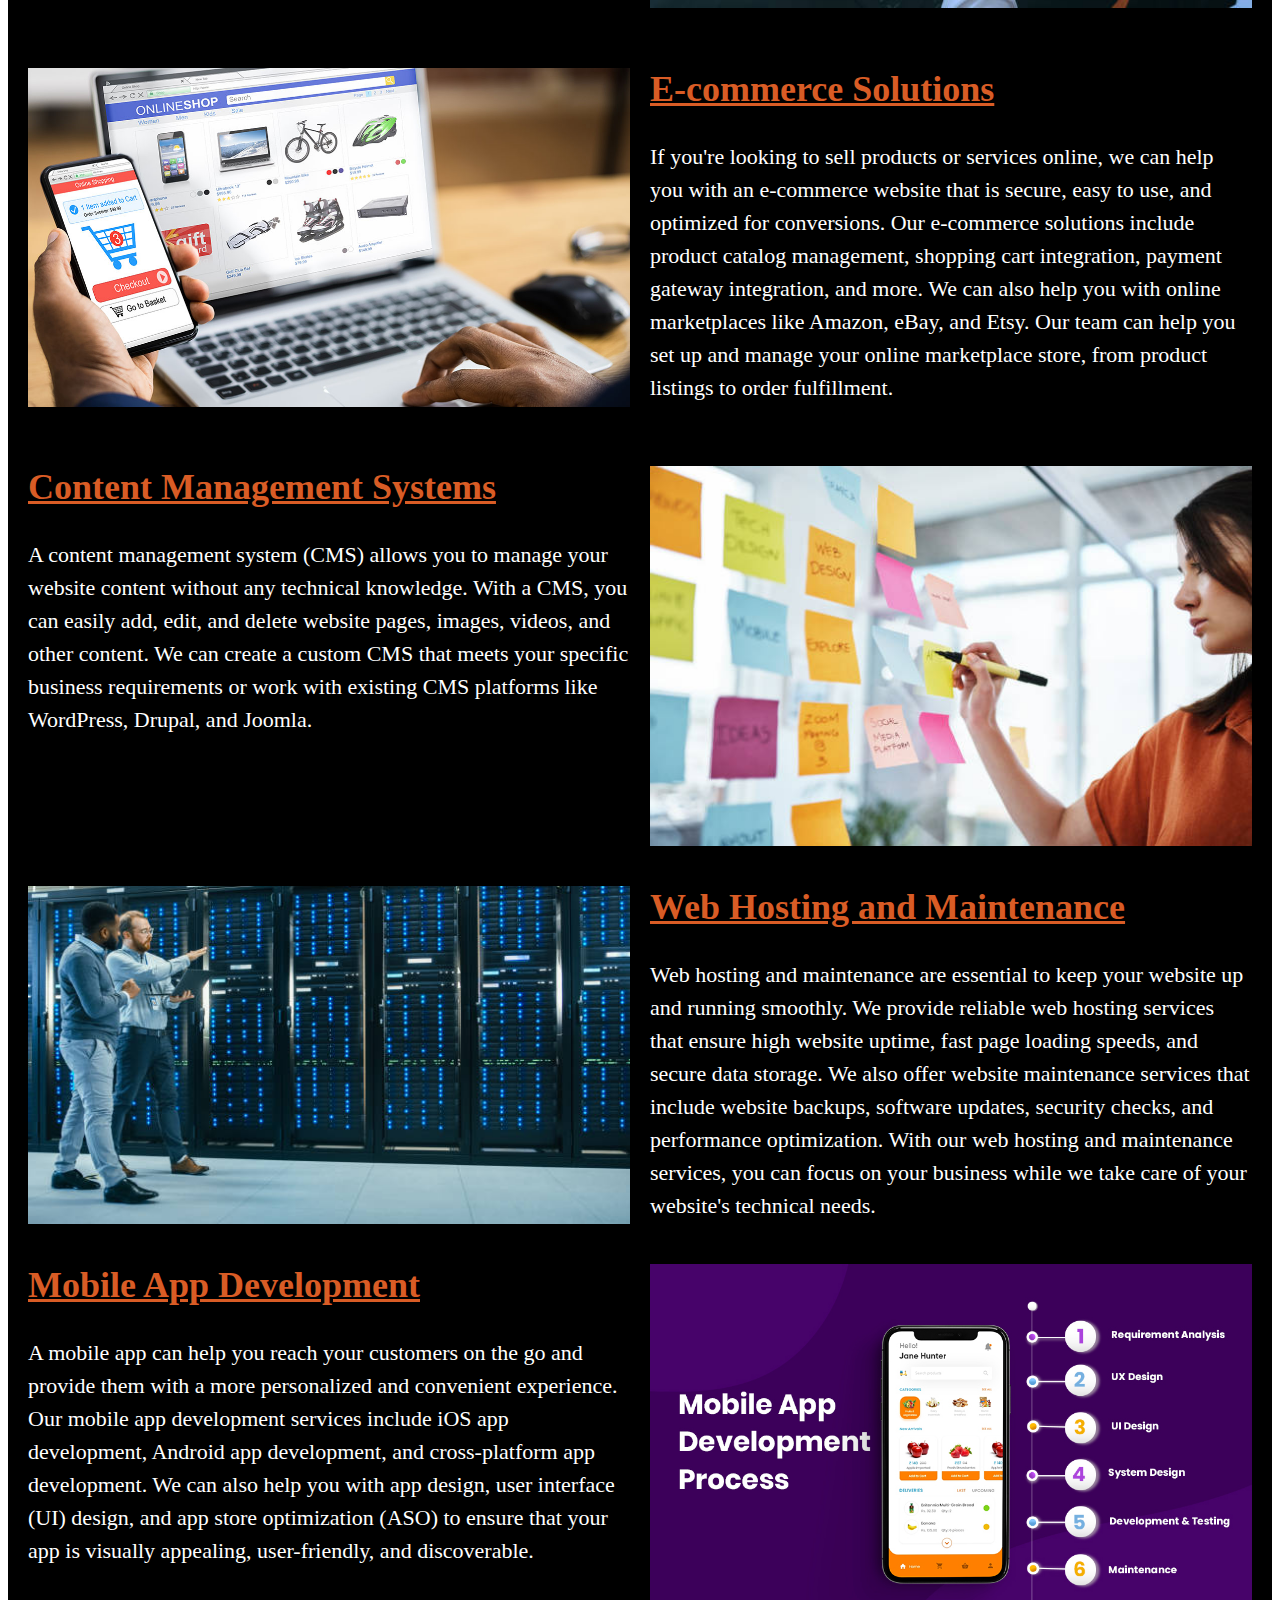
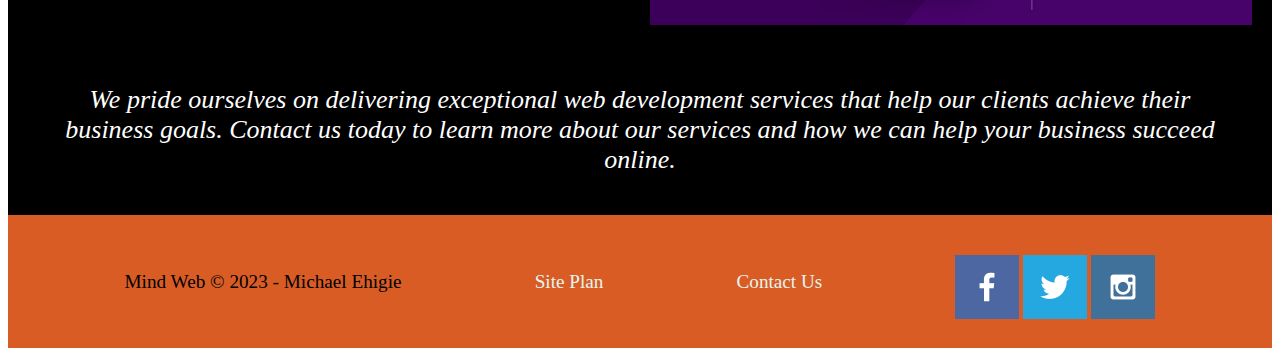
<file: mind_web_developer/services.html>
<!DOCTYPE html>
<html lang="en">
<head>
   <meta charset="UTF-8">
   <meta http-equiv="X-UA-Compatible" content="IE=edge">
   <meta name="viewport" content="width=device-width, initial-scale=1.0">
   <title>Mind Web Developer's</title>
   <link rel="stylesheet" href="styles/services.css">
</head>
<body>
  <div id="content">
    <header>
      <a id="logo_link" href="index.html">
       <img class="logo" src="images/Screenshot_20230207-095218_1.jpg" alt="Mind Web Logo" >
      </a>
      <nav>
          <a href="index.html">Home</a>
          <a href="services.html">Services</a>
          <a href="tech_news.html">Tech News</a>
          <a href="contactus.html">Contact Us</a>
      </nav>
    </header>
   <div id="Service">
    <div id="servive-box">
        <img id="service-img" src="images/pexels-photo-1181677.jpeg" alt="A Developer Working On A Project">
    </div>
   <section id="service-msg">
       <h1 class="home-title">High-Quality Web Development Services</h1>
   </section>
   <div class="intro">
       <p>Are you looking for a reliable web development service provider for your business? Look no further than our website! We offer high-quality web development services that are tailored to meet your specific business needs. Our team of experienced developers uses the latest technologies to create custom web solutions that are user-friendly, visually appealing, and optimized for search engines. Whether you need a new website or want to revamp your existing one, we can help. Our web development services include but are not limited to:</p>
   </div>
   <main>
       <section class="service1">
           <div class="grid-container1">
             <div class="img-container1">
               <img src="images/web_design.jpg" alt="Website Design">
             </div>
             <div class="text-container1">
               <h2>Website Design and Development</h2>
               <p>Our team can create a custom website design that matches your brand and business goals. We use the latest web design trends and best practices to create a visually appealing and user-friendly website. We can also help you with website development, whether you need a simple website to showcase your business or a complex website with advanced functionality. Our developers are skilled in various web development technologies and frameworks.</p>
             </div>
           </div>
       </section>
       
       <section class="service2">
           <div class="grid-container2">
             <div class="img-container2">
               <img src="images/e_commerce.jpg" alt="E-commerce Solutions" width="300" height="200">
             </div>
             <div class="text-container2">
               <h2>E-commerce Solutions</h2>
               <p>If you're looking to sell products or services online, we can help you with an e-commerce website that is secure, easy to use, and optimized for conversions. Our e-commerce solutions include product catalog management, shopping cart integration, payment gateway integration, and more. We can also help you with online marketplaces like Amazon, eBay, and Etsy. Our team can help you set up and manage your online marketplace store, from product listings to order fulfillment.</p>
             </div>
           </div>
       </section>
         
       <section class="service3">
           <div class="grid-container3">
             <div class="text-container3">
               <h2>Content Management Systems</h2>
               <p>A content management system (CMS) allows you to manage your website content without any technical knowledge. With a CMS, you can easily add, edit, and delete website pages, images, videos, and other content. We can create a custom CMS that meets your specific business requirements or work with existing CMS platforms like WordPress, Drupal, and Joomla.</p>
             </div>
             <div class="img-container3">
               <img src="images/content_manager2.jpg" alt="Content Management Systems">
             </div>
           </div>
       </section>

       <section class="service5">
           <div class="grid-container5">
             <div class="img-container5">
               <img src="images/web_hosting.jpg" alt="Web Hosting and Maintenance">
             </div>
             <div class="text-container5">
               <h2>Web Hosting and Maintenance</h2>
               <p>Web hosting and maintenance are essential to keep your website up and running smoothly. We provide reliable web hosting services that ensure high website uptime, fast page loading speeds, and secure data storage. We also offer website maintenance services that include website backups, software updates, security checks, and performance optimization. With our web hosting and maintenance services, you can focus on your business while we take care of your website's technical needs.</p>
             </div>
           </div>
         </section>

         <section class="service4">
           <div class="grid-container4">
             <div class="text-container4">
               <h2>Mobile App Development</h2>
               <p>A mobile app can help you reach your customers on the go and provide them with a more personalized and convenient experience. Our mobile app development services include iOS app development, Android app development, and cross-platform app development. We can also help you with app design, user interface (UI) design, and app store optimization (ASO) to ensure that your app is visually appealing, user-friendly, and discoverable.</p>
             </div>
             <div class="img-container4">
               <img src="images/mobile_app.jpg" alt="Mobile App Development">
             </div>
           </div>
       </section>
       
       <div class="out">
           <p>We pride ourselves on delivering exceptional web development services that help our clients achieve their business goals. Contact us today to learn more about our services and how we can help your business succeed online.</p>
       </div>
       
    </main>
    <footer>
      <p>Mind Web &copy; 2023 - Michael Ehigie</p>
      <p><a href="site-plan.html">Site Plan</a></p>
      <p><a href="contactus.html">Contact Us</a></p>
      <div class="social">
          <a href="https://facebook.com" target="_blank">
              <img src="images/facebook.png" alt="fb icon">
          </a>
          <a href="https://twitter.com" target="_blank">
              <img src="images/twitter.png" alt="twitter icon">
          </a>
          <a href="https://instagram.com" target="_blank">
              <img src="images/instagram.png" alt="instagram icon">
          </a>
      </div>
    </footer>
  </div>
</body>
</html>
</file>
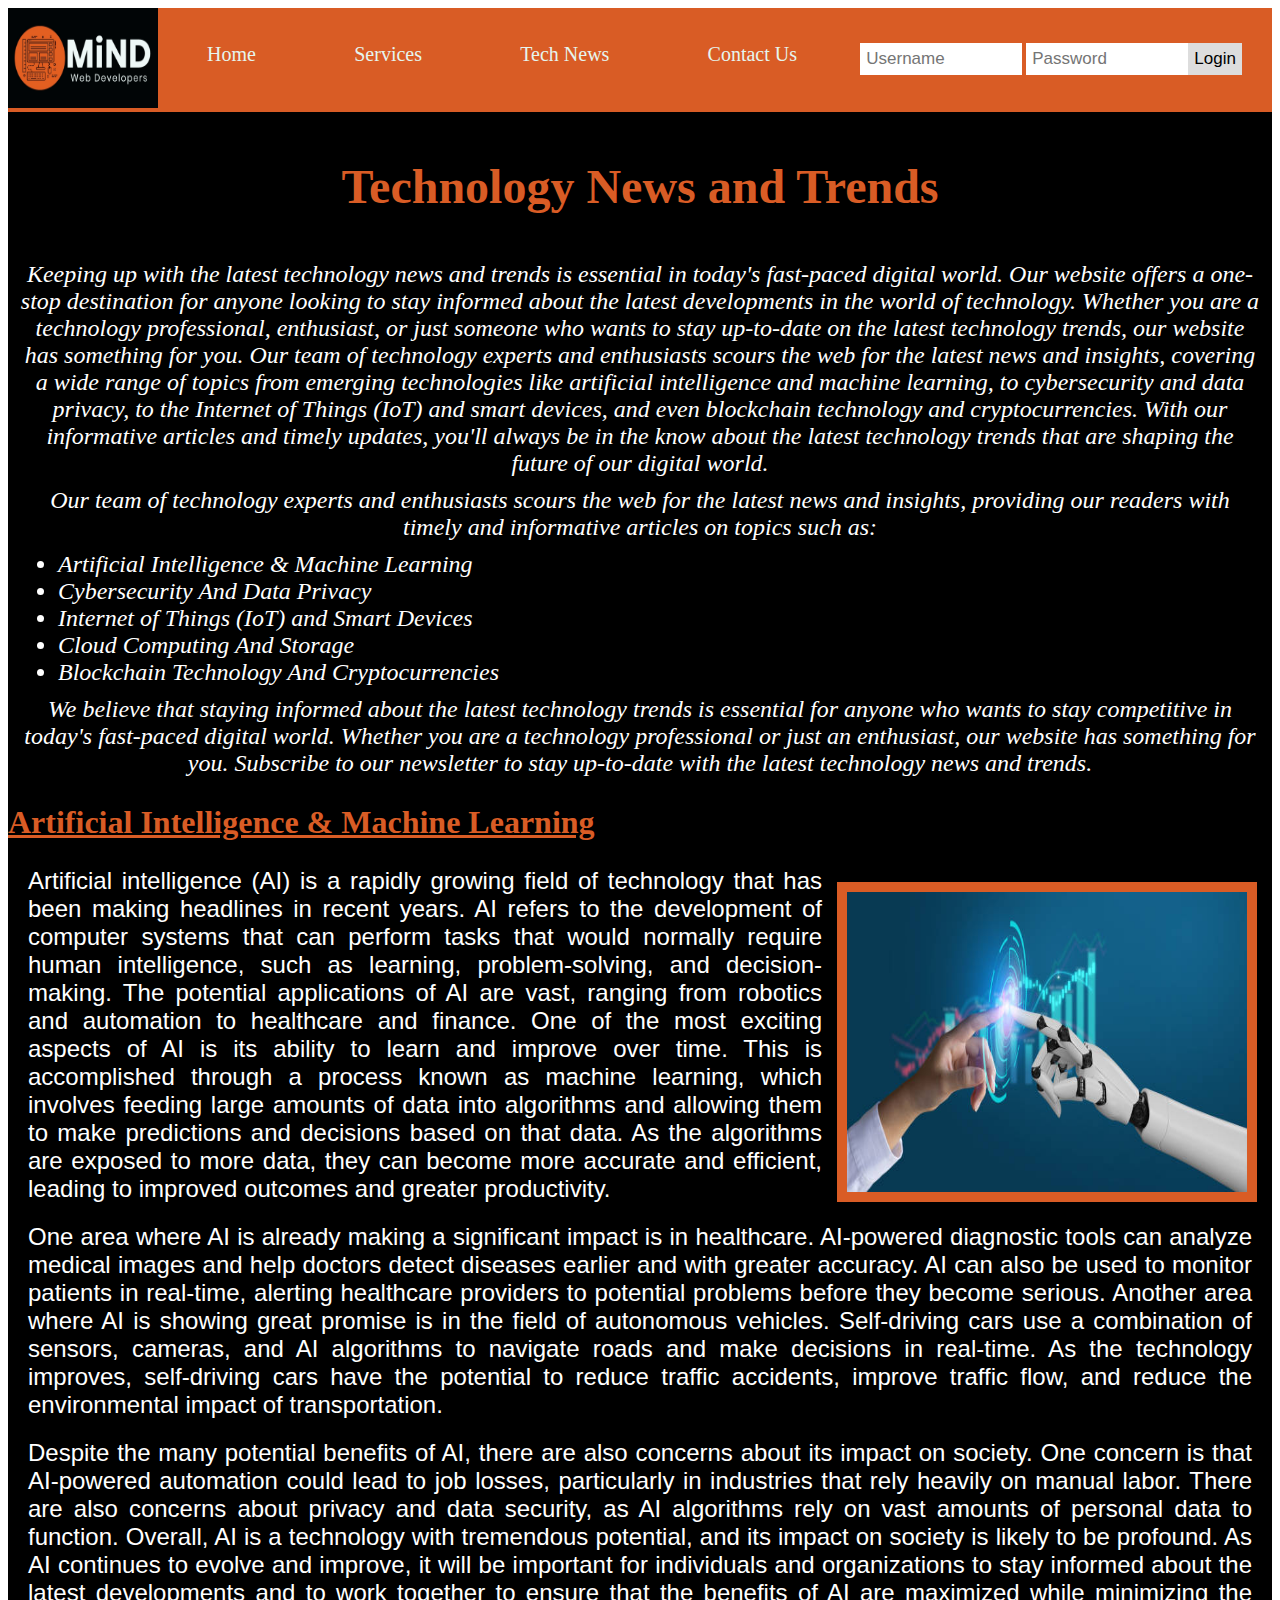
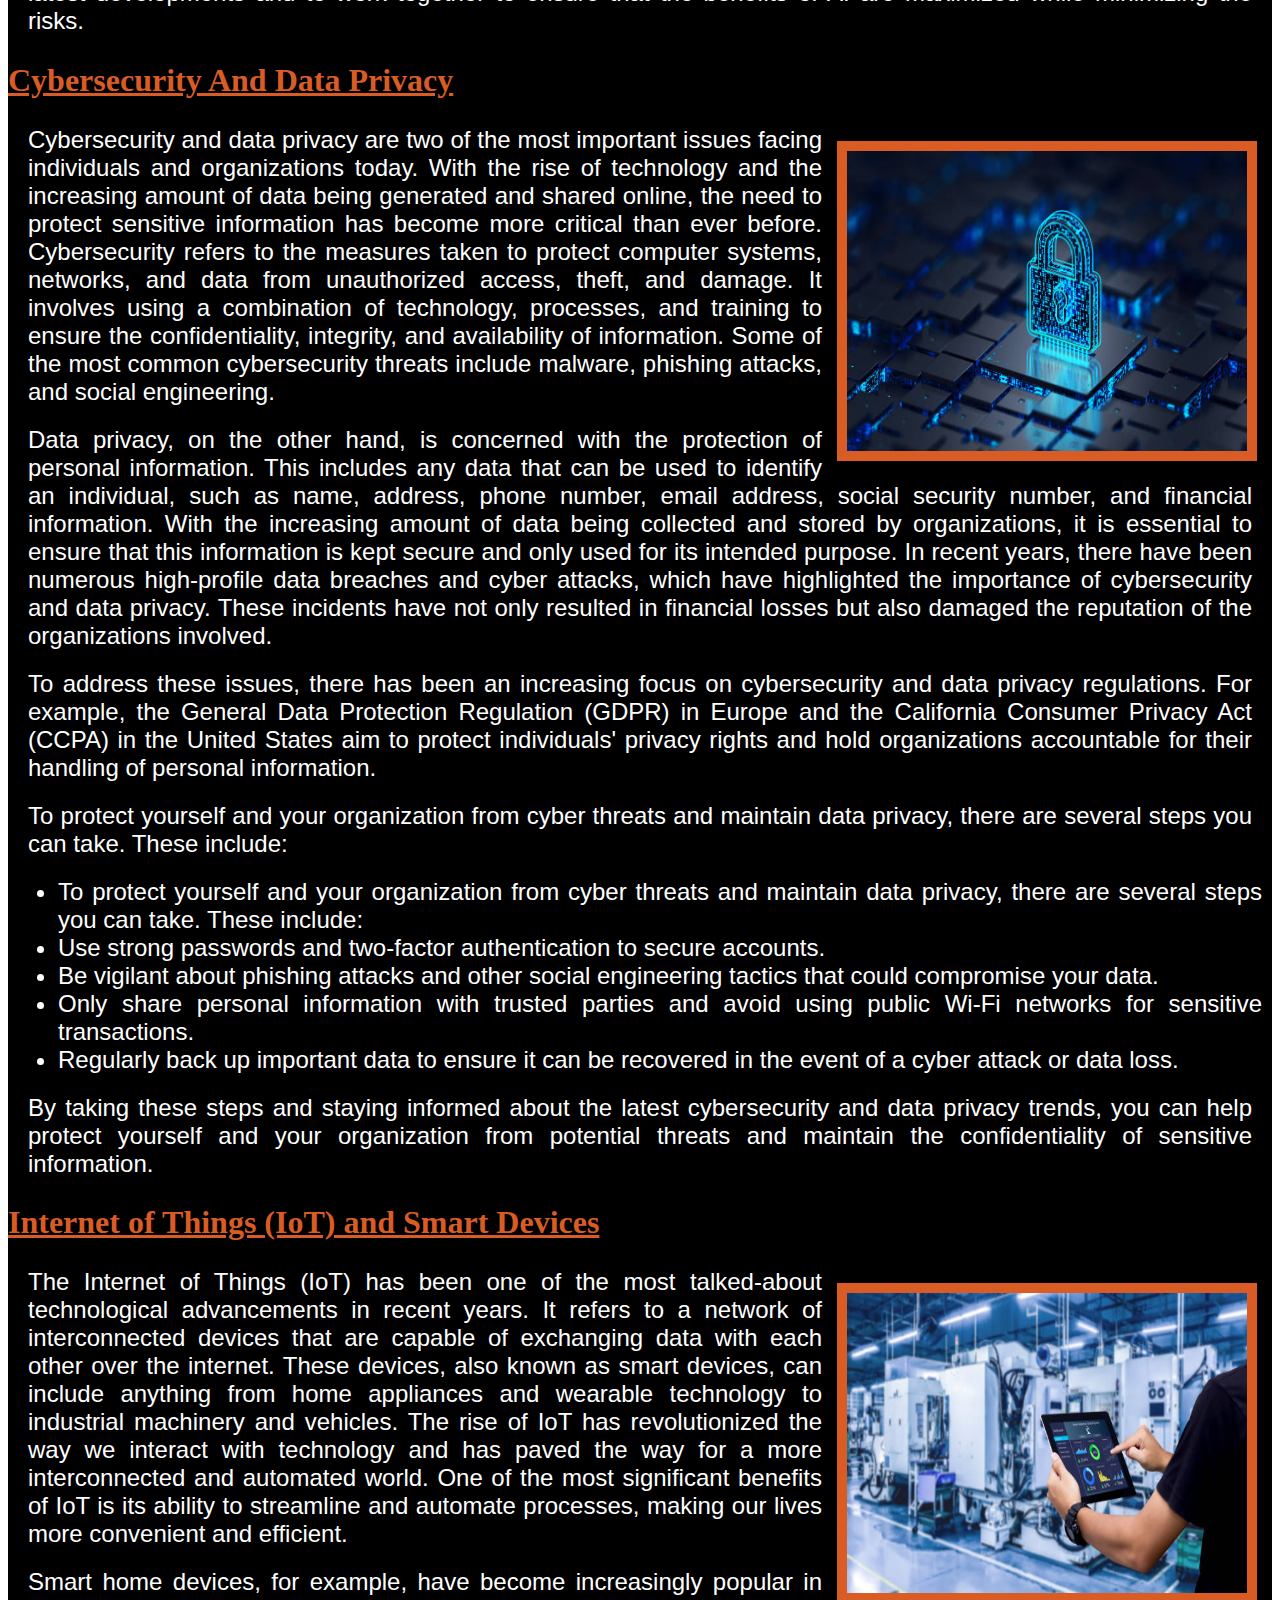
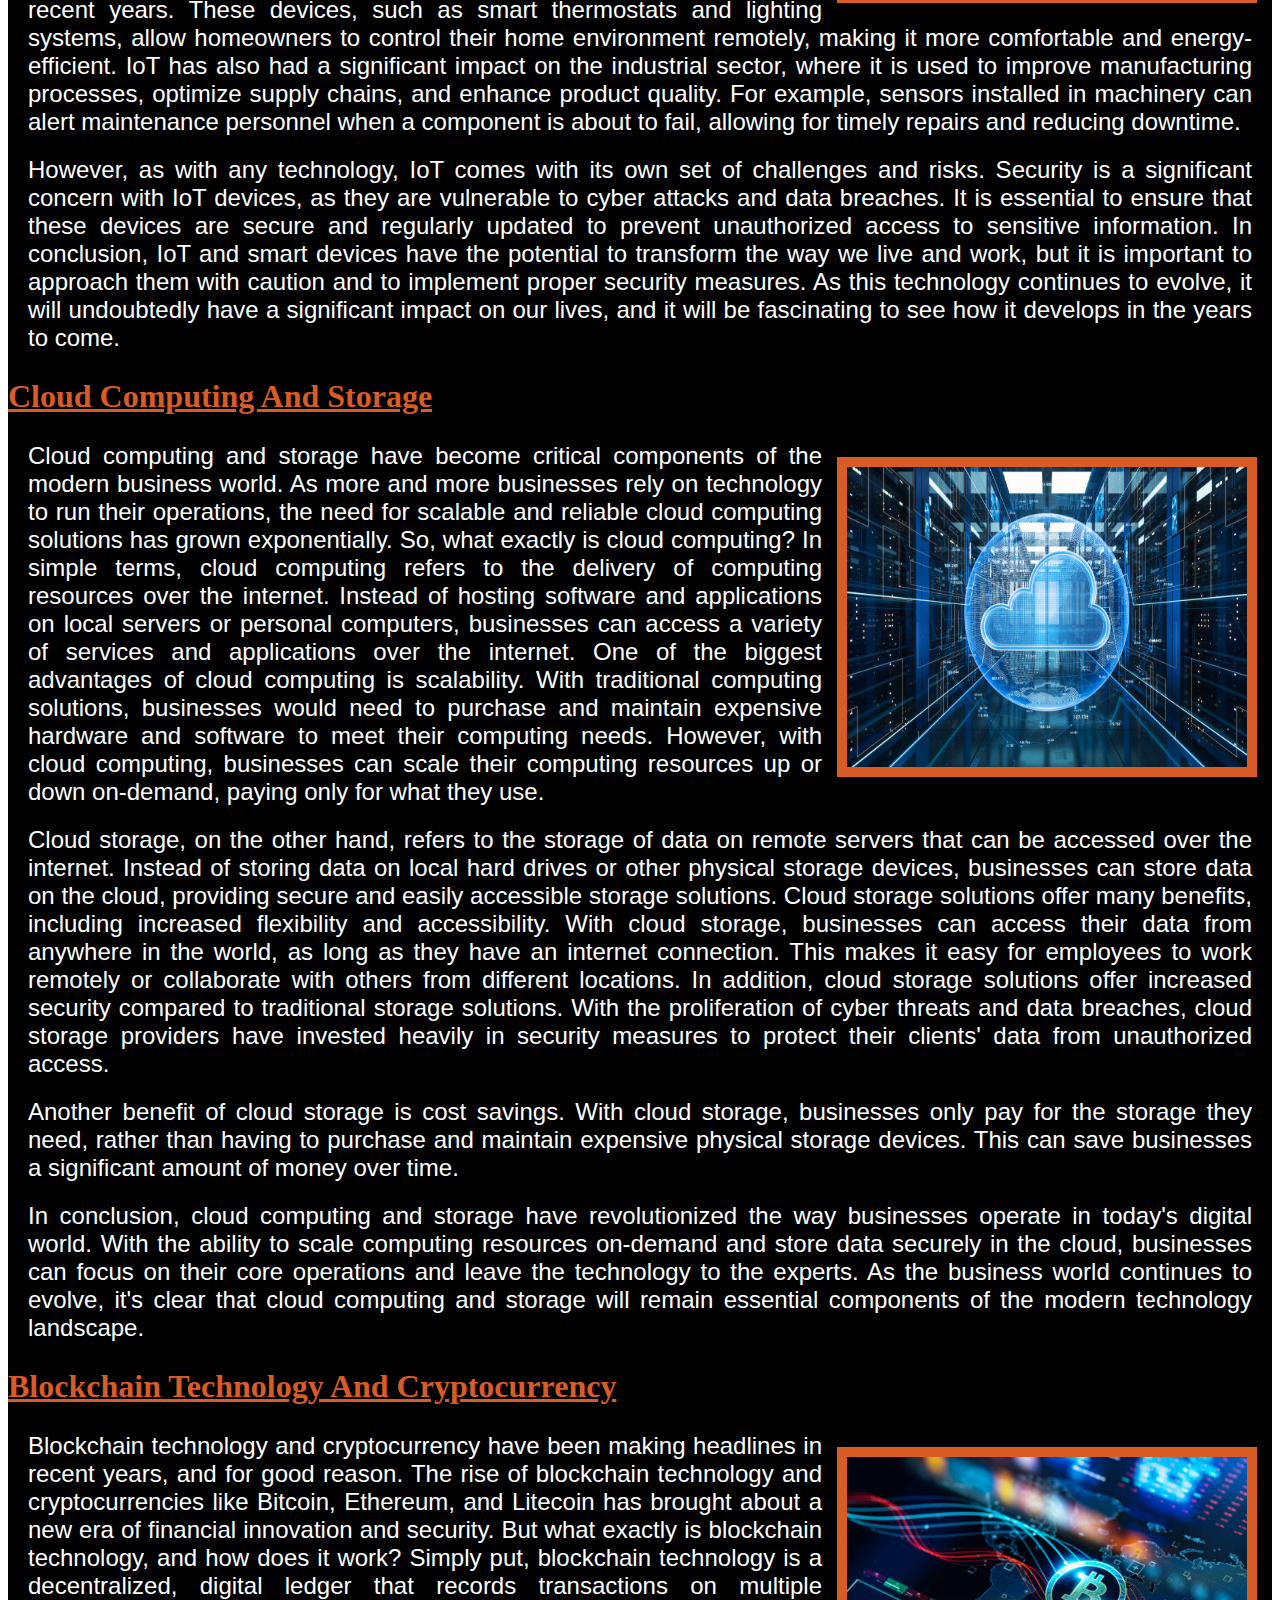
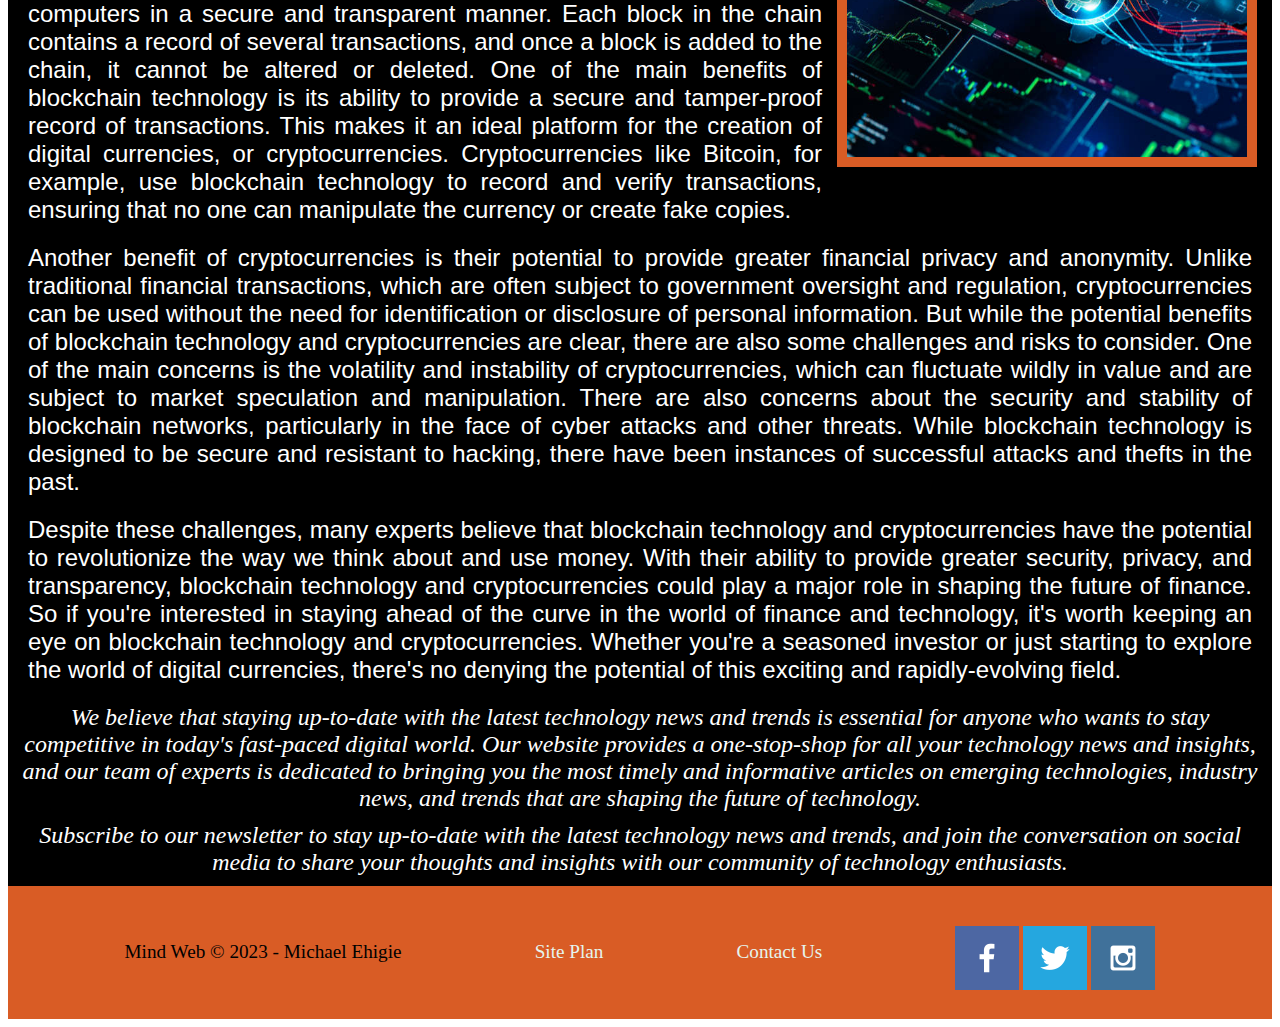
<file: mind_web_developer/tech_news.html>
<!DOCTYPE html>
<html lang="en">
<head>
   <meta charset="UTF-8">
   <meta http-equiv="X-UA-Compatible" content="IE=edge">
   <meta name="viewport" content="width=device-width, initial-scale=1.0">
   <title>Mind Web Developer's</title>
   <link rel="stylesheet" href="styles/tech.css">
   
</head>
<body>
   <div id="content">
       <header>
           <a id="logo_link" href="index.html">
               <img class="logo" src="images/Screenshot_20230207-095218_1.jpg"  alt="Mind Web Logo">
           </a>
           <nav>
               <a href="index.html">Home</a>
               <a href="services.html">Services</a>
               <a href="Tech_news.html">Tech News</a>
               <a href="contactus.html">Contact Us</a>
               <div class="login-container">
                <form action="/action_page.php">
                  <input type="text" placeholder="Username" name="username">
                  <input type="text" placeholder="Password" name="psw">
                  <button type="submit">Login</button>
                </form>
              </div>
           </nav>
       </header>
       <main class="body">
        <section class="intro">
            <h1>Technology News and Trends</h1>
            <p>Keeping up with the latest technology news and trends is essential in today's fast-paced digital world. Our website offers a one-stop destination for anyone looking to stay informed about the latest developments in the world of technology. Whether you are a technology professional, enthusiast, or just someone who wants to stay up-to-date on the latest technology trends, our website has something for you. Our team of technology experts and enthusiasts scours the web for the latest news and insights, covering a wide range of topics from emerging technologies like artificial intelligence and machine learning, to cybersecurity and data privacy, to the Internet of Things (IoT) and smart devices, and even blockchain technology and cryptocurrencies. With our informative articles and timely updates, you'll always be in the know about the latest technology trends that are shaping the future of our digital world.</p>
            <p>Our team of technology experts and enthusiasts scours the web for the latest news and insights, providing our readers with timely and informative articles on topics such as:</p>
            <ul>
                <li>Artificial Intelligence & Machine Learning</li>
                <li>Cybersecurity And Data Privacy</li>
                <li>Internet of Things (IoT) and Smart Devices</li>
                <li>Cloud Computing And Storage</li>
                <li>Blockchain Technology And Cryptocurrencies</li>
            </ul>
            <p>We believe that staying informed about the latest technology trends is essential for anyone who wants to stay competitive in today's fast-paced digital world. Whether you are a technology professional or just an enthusiast, our website has something for you. Subscribe to our newsletter to stay up-to-date with the latest technology news and trends.</p> 
        </section>
        <section class="news">
            <h2>Artificial Intelligence & Machine Learning</h2>
            <img src="images/AI_image.jpg" alt="Artificial Intelligence" >
            <p>Artificial intelligence (AI) is a rapidly growing field of technology that has been making headlines in recent years. AI refers to the development of computer systems that can perform tasks that would normally require human intelligence, such as learning, problem-solving, and decision-making. The potential applications of AI are vast, ranging from robotics and automation to healthcare and finance. One of the most exciting aspects of AI is its ability to learn and improve over time. This is accomplished through a process known as machine learning, which involves feeding large amounts of data into algorithms and allowing them to make predictions and decisions based on that data. As the algorithms are exposed to more data, they can become more accurate and efficient, leading to improved outcomes and greater productivity.</p>               
            <p>One area where AI is already making a significant impact is in healthcare. AI-powered diagnostic tools can analyze medical images and help doctors detect diseases earlier and with greater accuracy. AI can also be used to monitor patients in real-time, alerting healthcare providers to potential problems before they become serious. Another area where AI is showing great promise is in the field of autonomous vehicles. Self-driving cars use a combination of sensors, cameras, and AI algorithms to navigate roads and make decisions in real-time. As the technology improves, self-driving cars have the potential to reduce traffic accidents, improve traffic flow, and reduce the environmental impact of transportation.</p>
            <p>Despite the many potential benefits of AI, there are also concerns about its impact on society. One concern is that AI-powered automation could lead to job losses, particularly in industries that rely heavily on manual labor. There are also concerns about privacy and data security, as AI algorithms rely on vast amounts of personal data to function. Overall, AI is a technology with tremendous potential, and its impact on society is likely to be profound. As AI continues to evolve and improve, it will be important for individuals and organizations to stay informed about the latest developments and to work together to ensure that the benefits of AI are maximized while minimizing the risks.</p>   
        </section>
        <section class="news">
            <h2>Cybersecurity And Data Privacy</h2>
            <img src="images/cybersecurity.jpg" alt="Cybersecurity And Data Privacy">
            <p>Cybersecurity and data privacy are two of the most important issues facing individuals and organizations today. With the rise of technology and the increasing amount of data being generated and shared online, the need to protect sensitive information has become more critical than ever before. Cybersecurity refers to the measures taken to protect computer systems, networks, and data from unauthorized access, theft, and damage. It involves using a combination of technology, processes, and training to ensure the confidentiality, integrity, and availability of information. Some of the most common cybersecurity threats include malware, phishing attacks, and social engineering.</p>   
            <p>Data privacy, on the other hand, is concerned with the protection of personal information. This includes any data that can be used to identify an individual, such as name, address, phone number, email address, social security number, and financial information. With the increasing amount of data being collected and stored by organizations, it is essential to ensure that this information is kept secure and only used for its intended purpose. In recent years, there have been numerous high-profile data breaches and cyber attacks, which have highlighted the importance of cybersecurity and data privacy. These incidents have not only resulted in financial losses but also damaged the reputation of the organizations involved.</p>   
            <p>To address these issues, there has been an increasing focus on cybersecurity and data privacy regulations. For example, the General Data Protection Regulation (GDPR) in Europe and the California Consumer Privacy Act (CCPA) in the United States aim to protect individuals' privacy rights and hold organizations accountable for their handling of personal information.</p>
            <p>To protect yourself and your organization from cyber threats and maintain data privacy, there are several steps you can take. These include:</p>
                <ul>
                    <li>To protect yourself and your organization from cyber threats and maintain data privacy, there are several steps you can take. These include:</li>
                    <li>Use strong passwords and two-factor authentication to secure accounts.</li>
                    <li>Be vigilant about phishing attacks and other social engineering tactics that could compromise your data.</li>
                    <li>Only share personal information with trusted parties and avoid using public Wi-Fi networks for sensitive transactions.</li>
                    <li>Regularly back up important data to ensure it can be recovered in the event of a cyber attack or data loss.</li>
                </ul> 
            <p>By taking these steps and staying informed about the latest cybersecurity and data privacy trends, you can help protect yourself and your organization from potential threats and maintain the confidentiality of sensitive information.</p>
        </section>
        <section class="news">
            <h2>Internet of Things (IoT) and Smart Devices</h2>
            <img src="images/iot.jpg" alt="Internet of Things">
            <p>The Internet of Things (IoT) has been one of the most talked-about technological advancements in recent years. It refers to a network of interconnected devices that are capable of exchanging data with each other over the internet. These devices, also known as smart devices, can include anything from home appliances and wearable technology to industrial machinery and vehicles. The rise of IoT has revolutionized the way we interact with technology and has paved the way for a more interconnected and automated world. One of the most significant benefits of IoT is its ability to streamline and automate processes, making our lives more convenient and efficient.</p>                
            <p>Smart home devices, for example, have become increasingly popular in recent years. These devices, such as smart thermostats and lighting systems, allow homeowners to control their home environment remotely, making it more comfortable and energy-efficient. IoT has also had a significant impact on the industrial sector, where it is used to improve manufacturing processes, optimize supply chains, and enhance product quality. For example, sensors installed in machinery can alert maintenance personnel when a component is about to fail, allowing for timely repairs and reducing downtime.</p>
            <p>However, as with any technology, IoT comes with its own set of challenges and risks. Security is a significant concern with IoT devices, as they are vulnerable to cyber attacks and data breaches. It is essential to ensure that these devices are secure and regularly updated to prevent unauthorized access to sensitive information. In conclusion, IoT and smart devices have the potential to transform the way we live and work, but it is important to approach them with caution and to implement proper security measures. As this technology continues to evolve, it will undoubtedly have a significant impact on our lives, and it will be fascinating to see how it develops in the years to come.</p>
        </section>
        <section class="news">
            <h2>Cloud Computing And Storage</h2>
            <img src="images/cloud_computing.jpg" alt="Cloud Computing And Storage">
            <p>Cloud computing and storage have become critical components of the modern business world. As more and more businesses rely on technology to run their operations, the need for scalable and reliable cloud computing solutions has grown exponentially. So, what exactly is cloud computing? In simple terms, cloud computing refers to the delivery of computing resources over the internet. Instead of hosting software and applications on local servers or personal computers, businesses can access a variety of services and applications over the internet. One of the biggest advantages of cloud computing is scalability. With traditional computing solutions, businesses would need to purchase and maintain expensive hardware and software to meet their computing needs. However, with cloud computing, businesses can scale their computing resources up or down on-demand, paying only for what they use.</p>
            <p>Cloud storage, on the other hand, refers to the storage of data on remote servers that can be accessed over the internet. Instead of storing data on local hard drives or other physical storage devices, businesses can store data on the cloud, providing secure and easily accessible storage solutions. Cloud storage solutions offer many benefits, including increased flexibility and accessibility. With cloud storage, businesses can access their data from anywhere in the world, as long as they have an internet connection. This makes it easy for employees to work remotely or collaborate with others from different locations. In addition, cloud storage solutions offer increased security compared to traditional storage solutions. With the proliferation of cyber threats and data breaches, cloud storage providers have invested heavily in security measures to protect their clients' data from unauthorized access.</p>
            <p>Another benefit of cloud storage is cost savings. With cloud storage, businesses only pay for the storage they need, rather than having to purchase and maintain expensive physical storage devices. This can save businesses a significant amount of money over time.
            <p>In conclusion, cloud computing and storage have revolutionized the way businesses operate in today's digital world. With the ability to scale computing resources on-demand and store data securely in the cloud, businesses can focus on their core operations and leave the technology to the experts. As the business world continues to evolve, it's clear that cloud computing and storage will remain essential components of the modern technology landscape.</p>
            
        </section>
        <section class="news">
            <h2>Blockchain Technology And Cryptocurrency</h2>
            <img src="images/blockchain.jpg" alt="Blockchain Technology">
            <p>Blockchain technology and cryptocurrency have been making headlines in recent years, and for good reason. The rise of blockchain technology and cryptocurrencies like Bitcoin, Ethereum, and Litecoin has brought about a new era of financial innovation and security. But what exactly is blockchain technology, and how does it work? Simply put, blockchain technology is a decentralized, digital ledger that records transactions on multiple computers in a secure and transparent manner. Each block in the chain contains a record of several transactions, and once a block is added to the chain, it cannot be altered or deleted. One of the main benefits of blockchain technology is its ability to provide a secure and tamper-proof record of transactions. This makes it an ideal platform for the creation of digital currencies, or cryptocurrencies. Cryptocurrencies like Bitcoin, for example, use blockchain technology to record and verify transactions, ensuring that no one can manipulate the currency or create fake copies.</p>
            <p>Another benefit of cryptocurrencies is their potential to provide greater financial privacy and anonymity. Unlike traditional financial transactions, which are often subject to government oversight and regulation, cryptocurrencies can be used without the need for identification or disclosure of personal information. But while the potential benefits of blockchain technology and cryptocurrencies are clear, there are also some challenges and risks to consider. One of the main concerns is the volatility and instability of cryptocurrencies, which can fluctuate wildly in value and are subject to market speculation and manipulation. There are also concerns about the security and stability of blockchain networks, particularly in the face of cyber attacks and other threats. While blockchain technology is designed to be secure and resistant to hacking, there have been instances of successful attacks and thefts in the past.</p>
            <p>Despite these challenges, many experts believe that blockchain technology and cryptocurrencies have the potential to revolutionize the way we think about and use money. With their ability to provide greater security, privacy, and transparency, blockchain technology and cryptocurrencies could play a major role in shaping the future of finance. So if you're interested in staying ahead of the curve in the world of finance and technology, it's worth keeping an eye on blockchain technology and cryptocurrencies. Whether you're a seasoned investor or just starting to explore the world of digital currencies, there's no denying the potential of this exciting and rapidly-evolving field.</p>
        </section>
        <section class="outro">
            <div>
                <p>We believe that staying up-to-date with the latest technology news and trends is essential for anyone who wants to stay competitive in today's fast-paced digital world. Our website provides a one-stop-shop for all your technology news and insights, and our team of experts is dedicated to bringing you the most timely and informative articles on emerging technologies, industry news, and trends that are shaping the future of technology.</p>
                <p>Subscribe to our newsletter to stay up-to-date with the latest technology news and trends, and join the conversation on social media to share your thoughts and insights with our community of technology enthusiasts.</p>
            </div>
        </section>
              
    </main>
       <footer>
           <p>Mind Web &copy; 2023 - Michael Ehigie</p>
           <p><a href="site-plan.html">Site Plan</a></p>
           <p><a href="contactus.html">Contact Us</a></p>
           <div class="social">
               <a href="https://facebook.com" target="_blank">
                   <img src="images/facebook.png" alt="fb icon">
               </a>
               <a href="https://twitter.com" target="_blank">
                   <img src="images/twitter.png" alt="twitter icon">
               </a>
               <a href="https://instagram.com" target="_blank">
                   <img src="images/instagram.png" alt="instagram icon">
               </a>
           </div>
       </footer>
   </div>
   
</body>
</html>
</file>
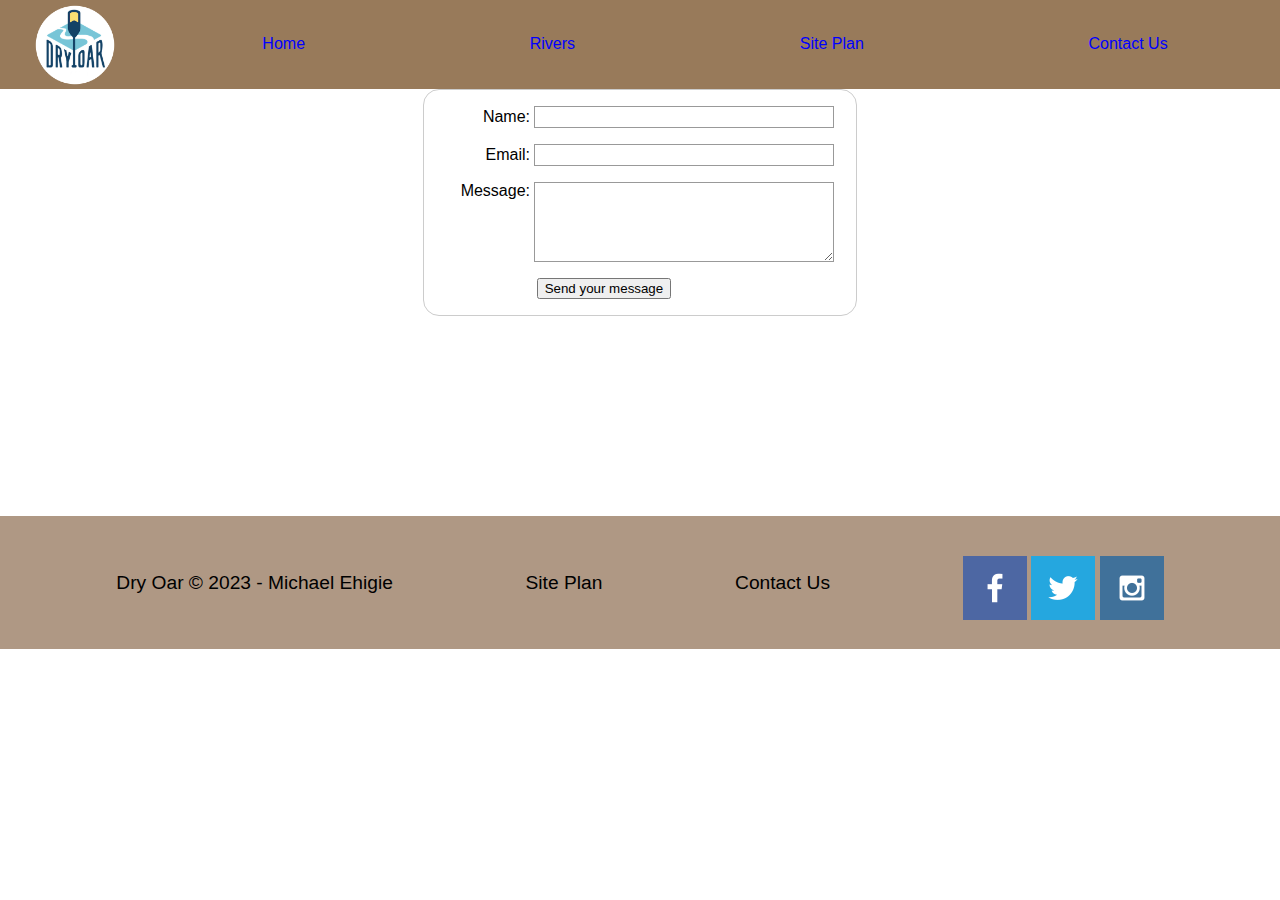
<file: wwr/contactus.html>
<!DOCTYPE html>
<html lang="en">
<head>
   <meta charset="UTF-8">
   <meta http-equiv="X-UA-Compatible" content="IE=edge">
   <meta name="viewport" content="width=device-width, initial-scale=1.0">
   <title>"Contact Us"</title>
   <link rel="stylesheet" href="styles/style.css">
</head>
<body>
   <div id="content">
       <header>
           <a id="logo_link" href="index.html">
               <img class="logo" src="images/logo.png" alt="Dry Oar Logo">
           </a>
           <nav>
               <a href="index.html">Home</a>
               <a href="rivers.html">Rivers</a>
               <a href="site-plan-rafting.html">Site Plan</a>
               <a href="contactus.html">Contact Us</a>
           </nav>
       </header>
       
       <main>
        <div id="feedback"></div>
        <form action="/my-handling-form-page" method="post">
            <ul>
              <li>
                <label for="name">Name:</label>
                <input type="text" id="name" name="user_name" />
              </li>
              <li>
                <label for="mail">Email:</label>
                <input type="email" id="mail" name="user_email" />
              </li>
              <li>
                <label for="msg">Message:</label>
                <textarea id="msg" name="user_message"></textarea>
              </li>
              <li class="button">
                <button type="submit">Send your message</button>
              </li>
            </ul>
            
        </form>
          
       </main>
       <footer>
           <p>Dry Oar &copy; 2023 - Michael Ehigie</p>
           <p><a href="site-plan-rafting.html">Site Plan</a></p>
           <p><a href="contactus.html">Contact Us</a></p>
           <div class="social">
               <a href="https://facebook.com" target="_blank">
                   <img src="images/facebook.png" alt="fb icon">
               </a>
               <a href="https://twitter.com" target="_blank">
                   <img src="images/twitter.png" alt="twitter icon">
               </a>
               <a href="https://instagram.com" target="_blank">
                   <img src="images/instagram.png" alt="instagram icon">
               </a>
           </div>
       </footer>
   </div>
   <script>
    // get the feedback div element so we can do something with it.
    const feedbackElement = document.getElementById('feedback');
    // get the form so we can read what was entered in it.
    const formElement = document.forms[0];
    // add a 'listener' to wait for a submission of our form. When that happens run the code below.
    formElement.addEventListener('submit', function(e) {
        // stop the form from doing the default action.
        e.preventDefault();
        // set the contents of our feedback element to a message letting the user know the form was submitted successfully. Notice that we pull the name that was entered in the form to personalize the message!
        feedbackElement.innerHTML = 'Hello '+ formElement.user_name.value +'! Thank you for your message. We will get back with you as soon as possible!';
        // make the feedback element visible.
        feedbackElement.style.display = "block";
        // add a class to move everything down so our message doesn't cover it.
        document.body.classList.toggle('moveDown');
    });
</script>
</body>
</html>
</file>
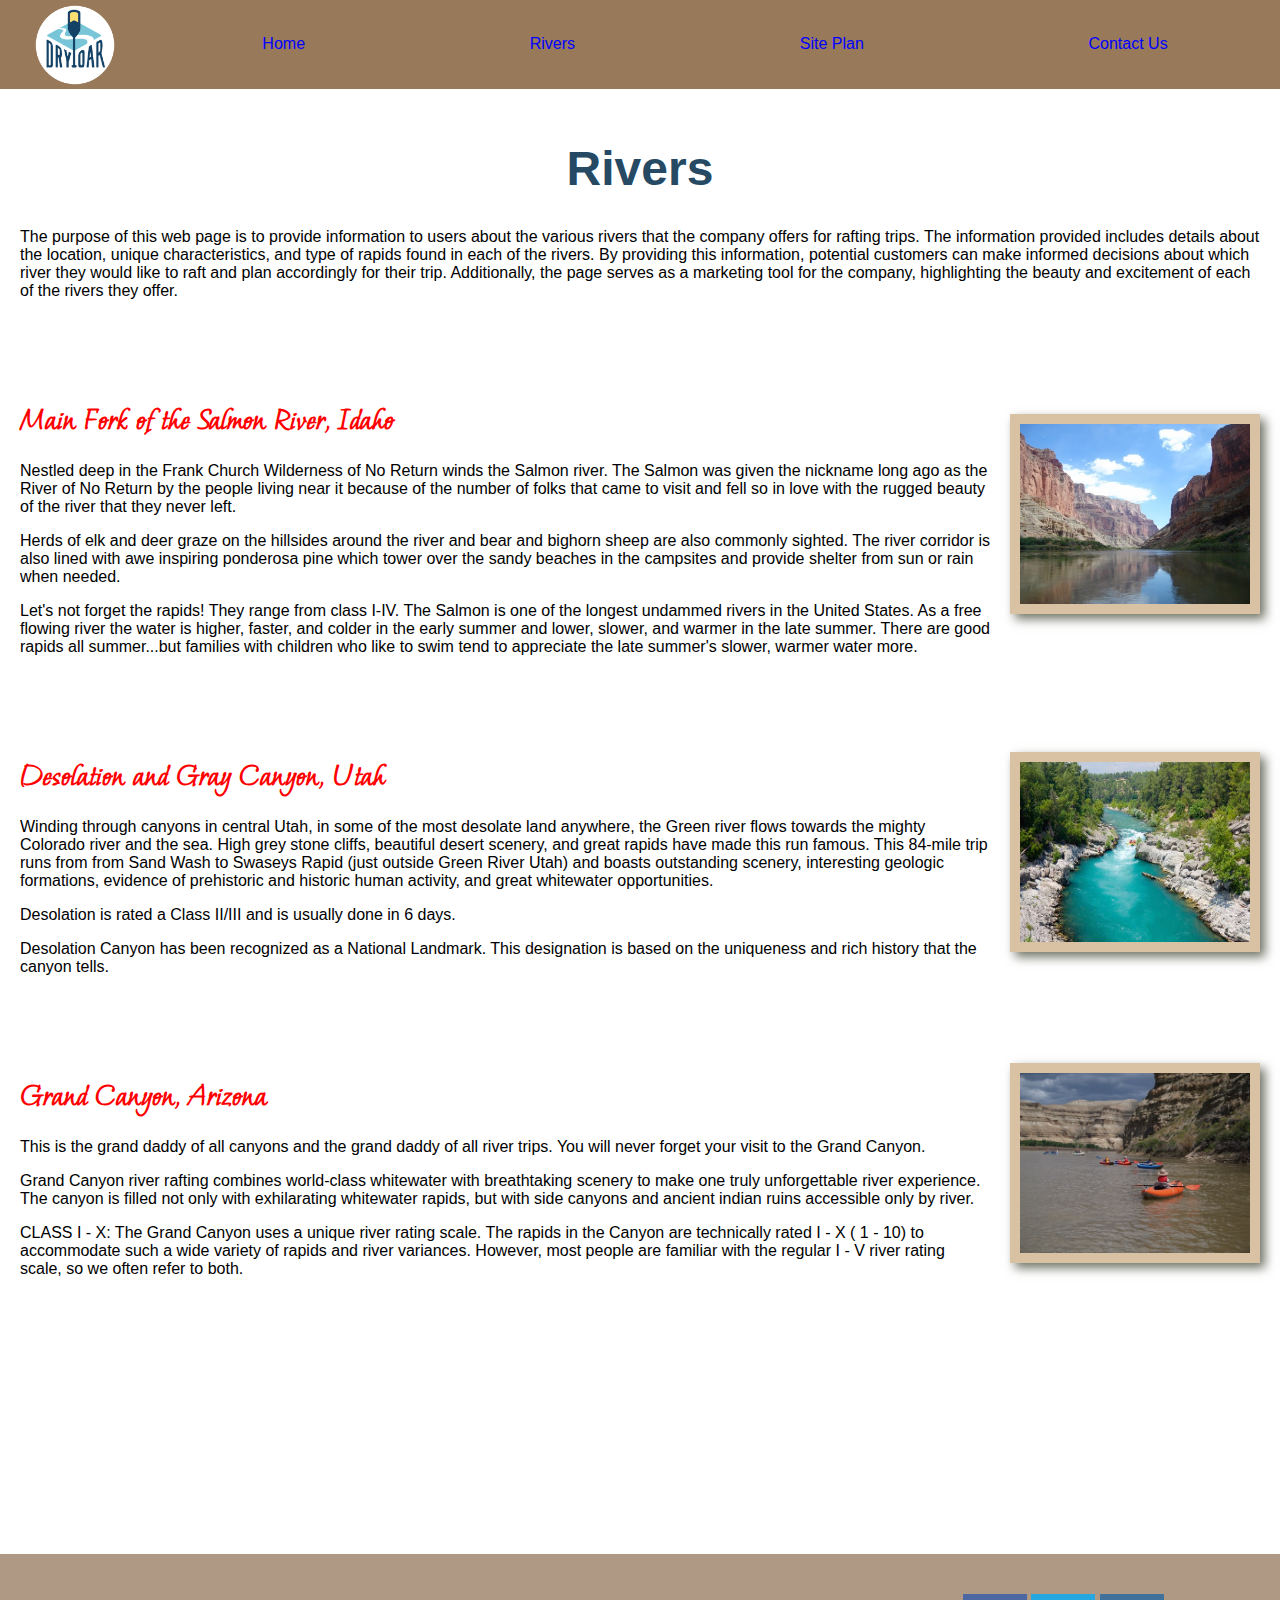
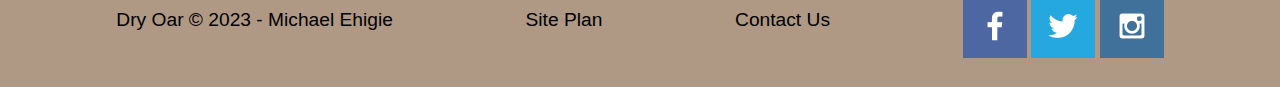
<file: wwr/rivers.html>
<!DOCTYPE html>
<html lang="en">
<head>
   <meta charset="UTF-8">
   <meta http-equiv="X-UA-Compatible" content="IE=edge">
   <meta name="viewport" content="width=device-width, initial-scale=1.0">
   <title>"Rivers"</title>
   <link rel="stylesheet" href="styles/style.css">
</head>
<body>
   <div id="content">
       <header>
           <a id="logo_link" href="index.html">
               <img class="logo" src="images/logo.png" alt="Dry Oar Logo">
           </a>
           <nav>
               <a href="index.html">Home</a>
               <a href="rivers.html">Rivers</a>
               <a href="site-plan-rafting.html">Site Plan</a>
               <a href="contactus.html">Contact Us</a>
           </nav>
       </header>
       <main class="file2">
        <section class="file2">
            <div class="riv">
                <h1>Rivers</h1>
                <p>The purpose of this web page is to provide information to users about the various rivers that the company offers for rafting trips. The information provided includes details about the location, unique characteristics, and type of rapids found in each of the rivers. By providing this information, potential customers can make informed decisions about which river they would like to raft and plan accordingly for their trip. Additionally, the page serves as a marketing tool for the company, highlighting the beauty and excitement of each of the rivers they offer.</p>
            </div>
        </section>
        <section class="file2">
            <div class="content">
                <h1>Main Fork of the Salmon River, Idaho</h1>
                <p>Nestled deep in the Frank Church Wilderness of No Return winds the Salmon river. The Salmon was given the nickname long ago as the River of No Return by the people living near it because of the number of folks that came to visit and fell so in love with the rugged beauty of the river that they never left.</p>
                <p>Herds of elk and deer graze on the hillsides around the river and bear and bighorn sheep are also commonly sighted. The river corridor is also lined with awe inspiring ponderosa pine which tower over the sandy beaches in the campsites and provide shelter from sun or rain when needed.</p>
                <p>Let's not forget the rapids! They range from class I-IV. The Salmon is one of the longest undammed rivers in the United States. As a free flowing river the water is higher, faster, and colder in the early summer and lower, slower, and warmer in the late summer. There are good rapids all summer...but families with children who like to swim tend to appreciate the late summer's slower, warmer water more.</p>
            </div>
            <img src="images/main_fork_salmonriver.jpg" alt="Salmon River">
		</section>
        <section class="file2">
            <div class="content">
                <h1>Desolation and Gray Canyon, Utah</h1>
                <p>Winding through canyons in central Utah, in some of the most desolate land anywhere, the Green river flows towards the mighty Colorado river and the sea. High grey stone cliffs, beautiful desert scenery, and great rapids have made this run famous. This 84-mile trip runs from from Sand Wash to Swaseys Rapid (just outside Green River Utah) and boasts outstanding scenery, interesting geologic formations, evidence of prehistoric and historic human activity, and great whitewater opportunities.</p>
                <p>Desolation is rated a Class II/III and is usually done in 6 days.</p><p>Desolation Canyon has been recognized as a National Landmark. This designation is based on the uniqueness and rich history that the canyon tells.</p>
            </div>
            <img src="images/desolation_Gray_Canyon,Utah.jpg" alt="Desolation Canyon">
        </section>
        <section class="file2">
            <div class="content">
                <h1>Grand Canyon, Arizona</h1>
                <p>This is the grand daddy of all canyons and the grand daddy of all river trips. You will never forget your visit to the Grand Canyon.</p>
			    <p>Grand Canyon river rafting combines world-class whitewater with breathtaking scenery to make one truly unforgettable river experience. The canyon is filled not only with exhilarating whitewater rapids, but with side canyons and ancient indian ruins accessible only by river.</p>
			    <p>CLASS I - X: The Grand Canyon uses a unique river rating scale. The rapids in the Canyon are technically rated I - X ( 1 - 10) to accommodate such a wide variety of rapids and river variances. However, most people are familiar with the regular I - V river rating scale, so we often refer to both.</p>
            </div>
            <img src="images/grand_canyon_arizona.jpg" alt="Grand Canyon">
        </section>
       </main>
       
       <footer>
           <p>Dry Oar &copy; 2023 - Michael Ehigie</p>
           <p><a href="site-plan-rafting.html">Site Plan</a></p>
           <p><a href="contactus.html">Contact Us</a></p>
           <div class="social">
               <a href="https://facebook.com" target="_blank">
                   <img src="images/facebook.png" alt="fb icon">
               </a>
               <a href="https://twitter.com" target="_blank">
                   <img src="images/twitter.png" alt="twitter icon">
               </a>
               <a href="https://instagram.com" target="_blank">
                   <img src="images/instagram.png" alt="instagram icon">
               </a>
           </div>
       </footer>
   </div>
</body>
</html>
</file>
<file: mind_web_developer/styles/styles.css>
@import url('https://fonts.googleapis.com/css2?family=Great+Vibes&family=Sono:wght@300&display=swap');

@import url('https://fonts.googleapis.com/css2?family=Mukta:wght@200&display=swap');

@import url('https://fonts.googleapis.com/css2?family=Satisfy&display=swap');

header {
  background-color:#d95c25;
  display: grid;
  grid-template-columns: 150px auto;
}

.logo{
  width: 150px;
  height: 100px;
  
}

nav a {
  text-align: center;
  font-size: 20px;
  color: #e6f5ee;
  text-decoration: none;
  padding: 35px;
}

.container {
  display: grid;
  background-color: #040404;
  grid-template-columns: 1fr 1fr;
  align-items: center;
  justify-items: center;
 
}

#mind-box {
  grid-column: 1 / 2;
}

#mind-msg {
  grid-column: 2 / 3;
  text-align: center;
  color: #e6f5ee;
  
}

#mind-img {
  max-width: 100%;
  max-height: 100%;
}

.home-title {
  font-size: 2rem;
  font-family: Helvetica, Roboto, sans-serif;
}

h2 {
  font-size: 1.4rem;
  font-family: Mukta, Roboto, sans-serif;
}

h4 {
  font-size: 1rem;
  line-height: 1.5;
  margin-bottom: 2rem;
  font-family: sans-serif;
}

.button-box {
  margin-top: 2rem;
}

.book {
  display: inline-block;
  background-color: #d95c25;
  color: #fff;
  padding: 1rem 2rem;
  border-radius: 3px;
  text-decoration: none;
  font-size: 1.2rem;
  transition: background-color 0.2s ease;
}

.book:hover {
  background-color: #5c2d1c;
}

main {
  background-color: black;
}

/* Services section */
section {
  max-width: 1000px;
  margin: 0 auto;
  padding: 40px 0;
}

h2 {
  text-align: center;
  color: #e6f5ee;
  font-size: 36px;
  font-weight: bold;
  margin-bottom: 30px;
}

.services-wrapper {
  display: flex;
  justify-content: space-between;
  flex-wrap: wrap;
}

.service {
  width: 30%;
  margin-bottom: 40px;
}

.service img {
  display: block;
  margin: 0 auto;
  max-width: 100%;
  height: 250px;
  margin-bottom: 20px;
}

.service h3 {
  font-size: 24px;
  color: #e6f5ee;
  font-weight: bold;
  text-align: center;
  margin-bottom: 10px;
}

.service p {
  font-size: 16px;
  color: #e6f5ee;
  line-height: 1.5;
  text-align: center;
  margin-bottom: 10px;
}

.service .price {
  font-size: 18px;
  font-weight: bold;
  text-align: center;
  color: #f00;
}

h2{
  color:#d95c25;
}


nav a:hover {
  background-color: #d95c25;
  color:#040404 ;
}

footer {
  background-color: #d95c25;
  color: black;
  padding: 25px 50px;
  margin-top: 0px;
  display: flex;
  justify-content: space-around;
  align-items: center;
}

footer a {
  color: #e6f5ee;
  text-decoration: none;  
}
footer a:hover {
  color:#040404;
}

footer p {
  font-size: 1.2em;
}  

footer p a:hover {
  text-decoration: underline;
}  

footer .social img {
  padding-top: 15px;
}

nav {
  display: flex;
  justify-content: space-around;
}

/* Media query for mobile devices */
@media screen and (max-width: 600px) {
  header {
    grid-template-columns: auto;
    justify-content: center;
  }

  nav {
    display: block;
    text-align: center;
  }

  .logo {
    display: block;
    margin: 0 auto;
  }

  nav a {
    display: block;
    padding: 10px;
  }

  footer {
    flex-direction: column;
    text-align: center;
  }

  footer p {
    margin-bottom: 8px;
  }
  .container {
    grid-template-columns: 1fr;
  }

  #mind-msg {
    grid-column: 1 / 2;
    text-align: center;
    margin-top: 20px;
  }

  .home-title {
    font-size: 1.8rem;
  }

  h2 {
    font-size: 1.2rem;
  }

  h4 {
    font-size: 0.9rem;
    margin-bottom: 1rem;
  }

  .button-box {
    margin-top: 1.5rem;
  }

  .book {
    font-size: 1rem;
    padding: 0.8rem 1.6rem;
  }

  section {
    padding: 20px 0;
  }

  .service {
    width: 100%;
    margin-bottom: 20px;
  }

  .service img {
    height: auto;
    margin-bottom: 15px;
  }

  .service h3 {
    font-size: 20px;
    margin-bottom: 5px;
  }

  .service p {
    font-size: 14px;
    margin-bottom: 5px;
  }

  .service .price {
    font-size: 16px;
  }

  
}
</file>
<file: wwr/styles/style.css>
@import url('https://fonts.googleapis.com/css2?family=Moon+Dance&family=Roboto:wght@300&display=swap');
@import url('https://fonts.googleapis.com/css2?family=Explora&display=swap');
@import url('https://fonts.googleapis.com/css2?family=Lobster&display=swap');

#content {
    max-width: 1600px;
    margin: 0 auto;
}

nav a {
    text-align: center;
    color: blue;
    text-decoration: none;
    padding: 35px;
}

#hero-msg h1, #hero-msg h4 {
    text-align: center;
}

.button-box {
    text-align: center;
}

main section {
    text-align: center;
}

#background {
    height: 725px;
    background-color: #285071;
    grid-column: 1/11;
    grid-row: 4/9;
}

body {
    background-color: white;
    font-family: Helvetica, Roboto, sans-serif;
    margin: 0;
    padding: 0;
}

header {
    background-color:#987a5a;
    display: grid;
    grid-template-columns: 150px auto;
}

nav a:hover {
    background-color:#987a5a;
    color: black;
}

.book, .join {
    background-color: #987a5a;
    color: blue;
    text-decoration: none;
    font-size: 18px;
    padding: 15px 30px;
    margin-top: 50px;
    border-radius: 5px;
}

.book:hover, .join:hover { 
    background-color : #f0f4f2;
    color: black;
}


.msg {
    background-color: #af9884;
    line-height: 1.5em;
    padding: 35px;
    grid-column: 6/10;
    grid-row: 6/7;
    box-shadow: 5px 5px 10px #6f7364;
}


footer {
    background-color: #af9884;
    color: black;
    padding: 25px 50px;
    margin-top: 200px;
    display: flex;
    justify-content: space-around;
    align-items: center;
}

.home-title {
    color: red;
    font-family: "Moon Dance",Lobster, Explora;
    font-size: 2em;
    margin-top: 10px;
}

h4 {
    color: #264964;
}

.msg h2 {
    color: rgba(20,59,84,255);
    font-family: "Moon Dance",Lobster, Explora;
    font-size: 2em;
}

.msg p {
    color: black;
    font-size: .8em;
    padding-bottom: 15px;
}

footer a {
    color: black;
    text-decoration: none;  
}
footer a:hover {
    color:#285071;
}

.logo {
    width: 80px;
}

.icon {
    width: 80px;
    padding-top: 10px;
}

#hero-img {
    width: 100%
}

footer p {
    font-size: 1.2em;
}  

footer p a:hover {
    text-decoration: underline;
}  


h2 {
    margin: 0;
}

#logo_link {
    padding-top: 5px;
    justify-self: center;
    align-self: center;
}

footer .social img {
    padding-top: 15px;
}

.rivers-card, .camping-card, .rapids-card {
    margin: 200px 0;
}

.card-img {
    border: 10px solid #d9c2a3;
    width: 100%;
    transition: transform .5s;
    box-shadow: 5px 5px 10px #6f7364;
}

main section img {
    box-sizing: border-box;
}

nav {
    display: flex;
    justify-content: space-around;
}
#hero {
    display: grid;
    grid-template-columns: 1fr 3fr 1fr;
    margin-top: -100px;
}

#hero-box {
    grid-column: 1/4;
    grid-row: 1/3;
    z-index: -1;
}

#hero-msg h4 {
    color: white;
}

#hero-msg {
    grid-column: 2/3;
    grid-row: 1/2;
    margin-top: 100px;
}
.home-grid {
    display: grid;
    grid-template-columns: repeat(10, 1fr)
}

.mountains {
    width: 100%;
    grid-column: 2/7;
    grid-row: 5/8;
    box-shadow: 5px 5px 10px #6f7364;
}

.rivers-card {
    grid-column: 2/4;
    grid-row: 2/3;
}
.camping-card {
    grid-column: 5/7;
    grid-row: 2/3;
}
.rapids-card {
    grid-column: 8/10;
    grid-row: 2/3;
}

.card-img:hover {
    opacity: .6;
    transform: scale(1.1);
}

.file2 section {
	display: flex;
	flex-wrap: wrap;
	justify-content: space-between;
	align-items: center;
	margin-bottom: 40px;
}

.file2 section img {
    float: right;
    margin-left: 20px;
    margin-bottom: 20px;
    width: 250px;
    height: 200px;
    border: 10px solid #d9c2a3;
    transition: all 0.3s ease;
    box-shadow: 5px 5px 10px #6f7364;
  }
  
.file2 section img:hover {
    transform: scale(1.1);
    filter: brightness(80%);
  }

.file2 section .content {
	flex: 1;
}

.file2 section h1 {
	text-align: left;
    font-family: "Moon Dance",Lobster, Explora;
    color: red;
    font-size: 2em;
    
}

.file2 section p {
	text-align: left;
    font-size: 1em;


}


.file2 section .riv h1 {
    text-align: center;
    font-size: 3em;
    color: #264964;
    font-family: Helvetica, Roboto, sans-serif;
    

}

.file2 {
    border: 10px solid white;
  }

  form {
    /* Center the form on the page */
    margin: 0 auto;
    width: 400px;
    /* Form outline */
    padding: 1em;
    border: 1px solid #ccc;
    border-radius: 1em;
  }
  
  ul {
    list-style: none;
    padding: 0;
    margin: 0;
  }
  
  form li + li {
    margin-top: 1em;
  }
  
  label {
    /* Uniform size & alignment */
    display: inline-block;
    width: 90px;
    text-align: right;
  }
  
  input,
  textarea {
    /* To make sure that all text fields have the same font settings
       By default, textareas have a monospace font */
    font: 1em sans-serif;
  
    /* Uniform text field size */
    width: 300px;
    box-sizing: border-box;
  
    /* Match form field borders */
    border: 1px solid #999;
  }
  
  input:focus,
  textarea:focus {
    /* Additional highlight for focused elements */
    border-color: #000;
  }
  
  textarea {
    /* Align multiline text fields with their labels */
    vertical-align: top;
  
    /* Provide space to type some text */
    height: 5em;
  }
  
  .button {
    /* Align buttons with the text fields */
    padding-left: 90px; /* same size as the label elements */
  }
  
  button {
    /* This extra margin represent roughly the same space as the space
       between the labels and their text fields */
    margin-left: 0.5em;
  }
  #feedback {
    background-color: antiquewhite;
    position: absolute;
    top: 0;
    left: 0;
    right: 0;
    padding: .5em;
    /* make this element invisible until we are ready for it */
    display: none;      
}
.moveDown {
    margin-top: 3em;
} 


@media screen and (max-width: 900px) {
    #hero, .home-grid {
        display: block;
        height: auto;
    }
    nav, footer {
        flex-direction: column;
    }
    nav a {
        display: block;
        padding: 15px;
    }
    #hero {
        margin-top: 0;
    }
    #hero-msg {
        margin-top: 0;
    }
    #hero-msg h4 {
        display: none;
    }
    .home-title {
        font-size: 25px;
        color: #6f7364;
    }
    .rivers-card, .camping-card, .rapids-card { 
        margin: 50px auto;
        width: 60%;
    }
    #background {
        display: none;
    }
    .mountains, .msg {
        width: 80%;
        display: block;
        margin: 0 auto;
    }
    footer {
        margin-top: 25px;
    }
}
</file>
<file: positionstyles.css>
/* CSS - Name: "positionstyles.css" */
/* Activity 1 styles */
.content1 { 
  /* This is the parent of the activity 1 boxes. */
  display: grid;
  grid-template-columns: 1fr 1fr;
  justify-items: center;
  grid-gap: 20px;

}
.red1 { 
  width: 100%; 
  height: 100px; 
  background-color: red; 
  grid-column: 1/3;

} 
.green1 {
  width: 200px; 
  height: 200px; 
  background-color: green; 

} 
.yellow1 {
  width: 200px; 
  height: 200px; 
  background-color: gold; 
} 
.blue1 {
  width: 100%; 
  height: 100px; 
  background-color: blue; 
  grid-column: 1/3;
} 
/* Activity 2 styles */ 
.content2 {
  /* This is the parent of the activity 2 boxes. */
  height: 400px;
  display: grid;
  grid-template-columns: 50px 50px 50px 50px 50px;
  grid-template-rows: 50px 50px 50px 50px 50px;
  
}
.red2 {
  width: 100px; 
  height: 100px; 
  background-color: red; 
  grid-column: 1 / 2;
  grid-row: 1 / 2;
} 
.green2 { 
  width: 100px; 
  height: 100px; 
  background-color: green; 
  grid-column: 2 / 3;
  grid-row: 2 / 3;
} 
.yellow2 {
  width: 100px; 
  height: 100px; 
  background-color: gold; 
  grid-column: 3 / 4;
  grid-row: 3 / 4;
} 
.blue2 {
  width: 100px; 
  height: 100px; 
  background-color: blue; 
  grid-column: 4 / 5;
  grid-row: 4 / 5;
} 
/* Activity 3 styles */ 
.content3 {
  /* This is the parent of the activity 3 boxes. */
  display: grid;
  grid-template-columns: 1fr 1fr;
  grid-column-gap: 100px;
  
}
.red3 {
  width: 100%; 
  height: 100px; 
  background-color: red;
  grid-column: 1 / 3;
  
} 
.green3 {
  width: 400px; 
  height: 200px; 
  background-color: green;
  grid-column: 1 / 2;

} 
.yellow3 {
  width: 400px; 
  height: 200px; 
  background-color: gold;
  grid-column: 2 / 3;
  
} 
.blue3 {
  width: 100%;
  height: 100px; 
  background-color: blue; 
  grid-column: 1 / 3;
} 

/* Activity 4 styles */ 
.content4 {
  /* This is the parent of the activity 4 boxes. */
  height: 400px;
  display:grid;
  grid-template-columns: 1fr 1fr 1fr 1fr ;
  grid-row: 1fr 1fr 1fr ;
  
  

}
.red4 {
  grid-column: 1/3;
  grid-row: 1/4 ;
  background-color: red;
  
  
} 
.green4 {
  grid-column: 3/5;
  grid-row: 1/2 ; 
  background-color: green; 
  
 
} 
.yellow4 {
  grid-column: 3/5;
  grid-row: 2/3 ;
  background-color: gold; 
  
} 
.blue4 {
  grid-column: 3/5;
  grid-row: 3/4 ; 
  background-color: blue;
  
} 
/* Activity 5 styles */ 
.content5 {
  /* This is the parent of the activity 5 boxes. */
  height: 400px;
  position: relative;

}
.red5 { 
  width: 100%; 
  height: 100px; 
  background-color: red;
  grid-column: 1 / 3;
} 

.yellow5 { 
  height: 220px;
  position: relative;
  background-color: gold;
  grid-column: 1 / 3;

} 
.green5 { 
  width: 200px; 
  height: 160px;
  position: relative;
  background-color: green;
  top: 0;
  left: 0;
  z-index: 1;
  float: left;
} 

.blue5 {
  width: 100%;
  height: 100px; 
  background-color: blue; 
  grid-column: 1 / 3; 
} 
/* Activity 6 styles */ 
.content6 {
  /* This is the parent of the activity 6 boxes. */
  display: grid;
  height: 700px;
  width: 100%;
  grid-template-columns: repeat(10, 1fr);
  grid-template-rows: repeat(10, 1fr);
}
.red6 {
  grid-column: 1/8;
  grid-row: 1/4;
  background-color: red; 
} 
.green6 { 
  background-color:green; 
  grid-column: 1/5;
  grid-row: 7/11;
  z-index: 3;
} 
.yellow6 { 
  background-color: gold;
  grid-column: 8/11;
  grid-row: 4/11; 
  z-index: 4;
} 
.blue6 { 
  background-color: blue;
  grid-column: 3/9;
  grid-row: 3/9;
  z-index: 2;
} 


/* Do not make any changes below here */
.activity {
  width: 70%; 
  margin: 20px auto; 
  font-family: Arial, sans-serif; 
  border: 1px solid black; 
  padding: 10px; 
  clear:both; 
  overflow: auto;
} 

.hint {
  border: 1px solid grey;
  background: #e0e0e0;
  padding: .5em;
  position: relative;
  margin: 1em 0;
}
.hint h3 {
  margin: 0;
}
.hint:hover {
  background: #d0d0d0;
}
.hint > div {
  display: none;
}

.hint input[type=checkbox] {
  position: absolute;
  width: 100%;
  height: 100%;
  opacity: 0;
  z-index: 1;
  cursor: pointer;
}

.hint input[type=checkbox]:checked ~ div {
  display: block;
}

.hint i {
  position: absolute;
  transform: translate(-6px, 0);
  margin-top: 16px;
  right: 10px;
  top: -3px;
}
.hint i:before, .hint i:after {
  content: "";
  position: absolute;
  background-color: black;
  width: 3px;
  height: 9px;
}
.hint i:before {
  transform: translate(2px, 0) rotate(45deg);
}
.hint i:after {
  transform: translate(-2px, 0) rotate(-45deg);
}

.hint input[type=checkbox]:checked ~ i:before {
  transform: translate(-2px, 0) rotate(45deg);
}
.hint input[type=checkbox]:checked ~ i:after {
  transform: translate(2px, 0) rotate(-45deg);
}
.hint a {
  position: relative;
  z-index: 1;
}
</file>
<file: mind_web_developer/styles/contactus.css>
#content {
    max-width: 1600px;
    max-height: auto;
    margin: 0 auto;
    background-color: black ;
}

header {
    background-color:#d95c25;
    display: grid;
    grid-template-columns: 150px auto;
}
  
.logo{
    width: 150px;
    height: 100px;
    
}
  
nav a {
    text-align: center;
    font-size: 20px;
    color: #e6f5ee;
    text-decoration: none;
    padding: 35px;
}

nav a:hover {
    background-color: #d95c25;
    color:#040404 ;
}
  
footer {
    background-color: #d95c25;
    color: black;
    padding: 25px 50px;
    margin-top: 0px;
    display: flex;
    justify-content: space-around;
    align-items: center;
}
  
footer a {
    color: #e6f5ee;
    text-decoration: none;  
}
  footer a:hover {
    color:#040404;
}
  
footer p {
    font-size: 1.2em;
}  
  
footer p a:hover {
    text-decoration: underline;
}  
  
footer .social img {
    padding-top: 15px;
}
  
nav {
    display: flex;
    justify-content: space-around;
}



form {
    /* Center the form on the page */
    margin: 80px auto;
    width: 400px;
    /* Form outline */
    padding: 1em;
    border: 1px solid #ccc;
    border-radius: 1em;
  }
  
  ul {
    list-style: none;
    padding: 0;
    margin: 0;
  }
  
  form li + li {
    margin-top: 1em;
  }
  
  label {
    /* Uniform size & alignment */
    display: inline-block;
    width: 90px;
    text-align: right;
  }
  
  input,
  textarea {
    /* To make sure that all text fields have the same font settings
       By default, textareas have a monospace font */
    font: 1em sans-serif;
  
    /* Uniform text field size */
    width: 300px;
    box-sizing: border-box;
  
    /* Match form field borders */
    border: 1px solid #999;
  }
  
  input:focus,
  textarea:focus {
    /* Additional highlight for focused elements */
    border-color: #000;
  }
  
  textarea {
    /* Align multiline text fields with their labels */
    vertical-align: top;
  
    /* Provide space to type some text */
    height: 5em;
  }
  
  .button {
    /* Align buttons with the text fields */
    padding-left: 90px; /* same size as the label elements */
  }
  
  button {
    /* This extra margin represent roughly the same space as the space
       between the labels and their text fields */
    margin-left: 0.5em;
  }
  #feedback {
    background-color: antiquewhite;
    position: absolute;
    top: 0;
    left: 0;
    right: 0;
    padding: .5em;
    /* make this element invisible until we are ready for it */
    display: none;      
}
.moveDown {
    margin-top: 3em;
} 

/* Media query for mobile devices */
@media screen and (max-width: 600px) {
  #content {
    max-width: 100%;
    margin: 0;
  }

  header {
    grid-template-columns: auto;
    justify-content: center;
  }

  nav {
    display: block;
    text-align: center;
  }

  .logo {
    display: block;
    margin: 0 auto;
  }

  nav a {
    display: block;
    padding: 10px;
  }

  footer {
    flex-direction: column;
    text-align: center;
  }

  footer p {
    margin-bottom: 8px;
  }

  form {
    margin: 20px auto;
    width: 80%;
  }

  input,
  textarea {
    width: 100%;
  }

  .button {
    padding-left: 0;
    text-align: center;
    margin-top: 10px;
  }

  button {
    margin-left: 0;
  }
}
</file>
<file: mind_web_developer/styles/log.css>
/* Add a black background color to the top navigation bar */
.topnav {
    overflow: hidden;
    background-color: #e9e9e9;
  }
  
  /* Style the links inside the navigation bar */
  .topnav a {
    float: left;
    display: block;
    color: black;
    text-align: center;
    padding: 14px 16px;
    text-decoration: none;
    font-size: 17px;
  }
  
  /* Change the color of links on hover */
  .topnav a:hover {
    background-color: #ddd;
    color: black;
  }
  
  /* Style the "active" element to highlight the current page */
  .topnav a.active {
    background-color: #2196F3;
    color: white;
  }
  
  /* Style the search box inside the navigation bar */
  .topnav input[type=text] {
    float: right;
    padding: 6px;
    border: none;
    margin-top: 8px;
    margin-right: 16px;
    font-size: 17px;
  }
  
  /* When the screen is less than 600px wide, stack the links and the search field vertically instead of horizontally */
  @media screen and (max-width: 600px) {
    .topnav a, .topnav input[type=text] {
      float: none;
      display: block;
      text-align: left;
      width: 100%;
      margin: 0;
      padding: 14px;
    }
    .topnav input[type=text] {
      border: 1px solid #ccc;
    }
  }
</file>
<file: mind_web_developer/styles/services.css>
#content {
    max-width: 1600px;
    margin: 0 auto;
    background-color: black ;
}

header {
    background-color:#d95c25;
    display: grid;
    grid-template-columns: 150px auto;
}
  
.logo{
    width: 150px;
    height: 100px;
    
}
  
nav a {
    text-align: center;
    font-size: 20px;
    color: #e6f5ee;
    text-decoration: none;
    padding: 35px;
}

nav a:hover {
    background-color: #d95c25;
    color:#040404 ;
}
  
footer {
    background-color: #d95c25;
    color: black;
    padding: 25px 50px;
    margin-top: 0px;
    display: flex;
    justify-content: space-around;
    align-items: center;
}
  
footer a {
    color: #e6f5ee;
    text-decoration: none;  
}
  footer a:hover {
    color:#040404;
}
  
footer p {
    font-size: 1.2em;
}  
  
footer p a:hover {
    text-decoration: underline;
}  
  
footer .social img {
    padding-top: 15px;
}
  
nav {
    display: flex;
    justify-content: space-around;
}


#service-box {
    position: relative;
    width: 100%;
    height: auto;
}
    
#service-img {
    display: block;
    width: 100%;
    height: auto;
}
    
#service-msg {
    position: absolute;
    top: 100%;
    left: 50%;
    transform: translate(-50%, -50%);
    background-color: rgba(0, 0, 0, 0.5);
    color: #d95c25;
    padding: 20px;
    white-space: nowrap;
}
    
.home-title {
    font-size: 3em;
    margin: 0;
    text-align: center;
}

.intro {
    text-align: center;
    border: 100px;
    margin: 40px;
    color:white;
    font-size: 26px;
    font-style: italic;
    font-weight: 300;
}

.out{
    text-align: center;
    border: 100px;
    margin: 40px;
    color:white;
    font-size: 26px;
    font-style: italic;
    font-weight: 300;
}

.file2 {
  display: grid;
  grid-template-columns: repeat(10, 1fr);
  grid-template-rows: 20px auto;
  gap: 20px;
  align-items: center;
}



.file2 img {
  grid-column: 1;
  grid-row: 1 / span 2;
  width: 100%;
  height: auto;
}


.file2 p {
  margin-top: 0;
  grid-column: 2;
  grid-row: 1;
}

.service1 {
    padding: 20px;
}
  
.grid-container1 {
    display: grid;
    grid-template-columns: 1fr 1fr;
    grid-template-rows: auto;
    gap: 20px;
}
  
.text-container1 {
    grid-column: 1;
    grid-row: 1;
    color: white;
}
  
.img-container1 {
    grid-column: 2;
    grid-row: 1;
}
  
.img-container1 img {
    width: 100%;
    height: auto;
    display: block;
    float: right;
}
  
.grid-container1 h2 {
    margin-top: 0;
    font-size: 36px;
    font-weight: bold;
    grid-column: 1 / -1;
    grid-row: 1;
    color: #d95c25;
}
  
.text-container1 p {
    font-size: 22px;
    line-height: 1.5;
    margin: 0;
    color: white
}
    
.service2 {
    padding: 20px;
}
  
.grid-container2 {
    display: grid;
    grid-template-columns: 1fr 1fr;
    grid-template-rows: auto;
    gap: 20px;
}
  
.img-container2 {
    grid-column: 1;
    grid-row: 2;
}
  
.text-container2 {
    grid-column: 2;
    grid-row: 2;
}
  
.img-container2 img {
    width: 100%;
    height: auto;
    display: block;
    float: left;
}
  
h2 {
    margin-top: 0;
    font-size: 36px;
    font-weight: bold;
    grid-column: 1 / -1;
    grid-row: 1;
    color: #d95c25;
    text-decoration: underline;
  }
  
.text-container2 p {
    font-size: 22px;
    line-height: 1.5;
    color: white
}
  
  
.service3 {
    padding: 20px;
}
  
.grid-container3 {
    display: grid;
    grid-template-columns: 1fr 1fr;
    grid-template-rows: auto;
    gap: 20px;
}
  
.text-container3 {
    grid-column: 1;
    grid-row: 1;
}
  
.img-container3 {
    grid-column: 2;
    grid-row: 1;
}
  
.img-container3 img {
    width: 100%;
    height: auto;
    display: block;
    float: left;
}
  
h2 {
    margin-top: 0;
    font-size: 36px;
    font-weight: bold;
    grid-column: 1 / -1;
    grid-row: 1;
    color: #d95c25;
    text-decoration: underline;
  }
  
.text-container3 p {
    font-size: 22px;
    line-height: 1.5;
    margin: 0;
    color: white
}
  

.service5 {
    padding: 20px;
}
  
.grid-container5 {
    display: grid;
    grid-template-columns: 1fr 1fr;
    grid-template-rows: auto;
    gap: 20px;
}
  
.img-container5 {
    grid-column: 1;
    grid-row: 1;
}
  
.text-container5 {
    grid-column: 2;
    grid-row: 1;
}
  
.img-container5 img {
    width: 100%;
    height: auto;
    display: block;
    float: right;
}
  
h2 {
    margin-top: 0;
    font-size: 36px;
    font-weight: bold;
    grid-column: 1 / -1;
    grid-row: 1;
    color: #d95c25;
    text-decoration: underline;
  }
  
.text-container5 p {
    font-size: 22px;
    line-height: 1.5;
    margin: 0;
    color: white
}
.service4 {
    padding: 20px;
}
  
.grid-container4 {
    display: grid;
    grid-template-columns: 1fr 1fr;
    grid-template-rows: auto;
    gap: 20px;
}
  
.text-container4 {
    grid-column: 1;
    grid-row: 1;
}
  
.img-container4 {
    grid-column: 2;
    grid-row: 1;
}
  
.img-container4 img {
    width: 100%;
    height: auto;
    display: block;
    float: right;
}
  
h2 {
    margin-top: 0;
    font-size: 36px;
    font-weight: bold;
    grid-column: 1 / -1;
    grid-row: 1;
    color: #d95c25;
    text-decoration: underline;
  }
  
.text-container4 p {
    font-size: 22px;
    line-height: 1.5;
    margin: 0;
    color: white
}
    

@media screen and (max-width: 767px) {
    header {
      grid-template-columns: auto;
      justify-content: center;
    }
  
    nav {
      display: block;
      text-align: center;
    }
  
    .logo {
      display: block;
      margin: 0 auto;
    }
  
    nav a {
      display: block;
      padding: 10px;
    }
  
    footer {
      flex-direction: column;
      text-align: center;
    }
  
    footer p {
      margin-bottom: 8px;
    }
  
    .service1,
    .service2,
    .service3,
    .service4,
    .service5 {
      padding: 10px;
    }
  
    .grid-container1,
    .grid-container2,
    .grid-container3,
    .grid-container4,
    .grid-container5 {
      display: block;
    }
  
    .img-container1 img,
    .img-container2 img,
    .img-container3 img,
    .img-container4 img,
    .img-container5 img {
      float: none;
    }
  
    h2 {
      text-align: center;
    }

    .home-title {
        display: none;
      }
      
  }
</file>
<file: mind_web_developer/styles/tech.css>
#content {
    max-width: 1600px;
    margin: 0 auto;
    background-color: black ;
}

header {
    background-color:#d95c25;
    display: grid;
    grid-template-columns: 150px auto;
}
  
.logo{
    width: 150px;
    height: 100px;
    
}
  
nav a {
    text-align: center;
    font-size: 20px;
    color: #e6f5ee;
    text-decoration: none;
    padding: 35px;
}

nav a:hover {
    background-color: #d95c25;
    color:#040404 ;
}
  
footer {
    background-color: #d95c25;
    color: black;
    padding: 25px 50px;
    margin-top: 0px;
    display: flex;
    justify-content: space-around;
    align-items: center;
}
  
footer a {
    color: #e6f5ee;
    text-decoration: none;  
}
  footer a:hover {
    color:#040404;
}
  
footer p {
    font-size: 1.2em;
    color: black;
}  
  
footer p a:hover {
    text-decoration: underline;
}  
  
footer .social img {
    padding-top: 15px;
}
  
nav {
    display: flex;
    justify-content: space-around;
}

/* Style the input container */
.login-container {
    float: right;
  }
  
/* Style the input field inside the navbar */
input[type=text] {
    padding: 6px;
    margin-top: 35px;
    font-size: 17px;
    border: none;
    width: 150px; /* adjust as needed (as long as it doesn't break the topnav) */
}
  
/* Style the button inside the input container */
.login-container button {
    float: right;
    padding: 6px;
    margin-top: 35px;
    margin-right: 16px;
    background: #ddd;
    font-size: 17px;
    border: none;
    cursor: pointer;
}
  
.login-container button:hover {
    background: #ccc;
}

.body {
    background-color: black;
}

.intro h1 {
    text-align: center;
    font-size: 3em;
    padding: 15px;
    color: #d95c25;
}
.intro p {
    text-align: center;
    border: 15px;
    margin: 10px;
    color:white;
    font-size: 24px;
    font-style: italic;
}

.outro p {
    text-align: center;
    border: 15px;
    margin: 10px;
    color:white;
    font-size: 24px;
    font-style: italic;
}
.intro ul {
    text-align: left;
    border: 15px;
    margin: 10px;
    color:white;
    font-size: 24px;
    font-style: italic;
}

.news img {
    float: right;
    margin-right: 20px;
    width: 400px;
    height: 300px;
    margin: 15px;
    border: 10px solid #d95c25;
    
}


.news ul{
    text-align: justify;
    margin: 10px;
    color: white;
    font-size: 24px;
    font-family: sans-serif;
    
}

.news p{
    text-align: justify;
    margin: 20px;
    color: white;
    font-size: 24px;
    font-family: sans-serif;
    
    
}

.news h2 {
    font-size: 32px;
    font-weight: bold;
    color: #d95c25;
    text-decoration: underline;
}


  

  @media screen and (max-width: 600px) {
    .login-container {
      float: none;
    }
    input[type=text], .login-container button {
      float: none;
      display: block;
      text-align: left;
      width: 100%;
      margin: 0;
      padding: 14px;
    }
    input[type=text] {
      border: 1px solid #ccc;
    }

    header {
      grid-template-columns: auto;
      justify-content: center;
    }
  
    nav {
      display: block;
      text-align: center;
    }
  
    .logo {
      display: block;
      margin: 0 auto;
    }
  
    nav a {
      display: block;
      padding: 10px;
    }
  
    footer {
      flex-direction: column;
      text-align: center;
    }
  
    footer p {
      margin-bottom: 8px;
    }
    
      /* Introduction Section */
      .intro h1 {
        font-size: 2em; /* Reduce the font size */
        padding: 10px; /* Reduce the padding */
      }
    
      .intro p {
        font-size: 18px; /* Reduce the font size */
        margin: 5px; /* Reduce the margin */
      }
    
      /* Outro Section */
      .outro p {
        font-size: 18px; /* Reduce the font size */
        margin: 5px; /* Reduce the margin */
      }
    
      /* News Section */
      .news img {
        width: 100%; /* Adjust the width to fit the container */
        height: auto; /* Allow the height to adjust proportionally */
        margin: 10px 0; /* Add some vertical margin */
        border: none; /* Remove the border */
      }
    
      .news ul,
      .news p {
        font-size: 18px; /* Reduce the font size */
        margin: 5px; /* Reduce the margin */
      }
    
      .news h2 {
        font-size: 24px; /* Reduce the font size */
      }
    }
</file>
